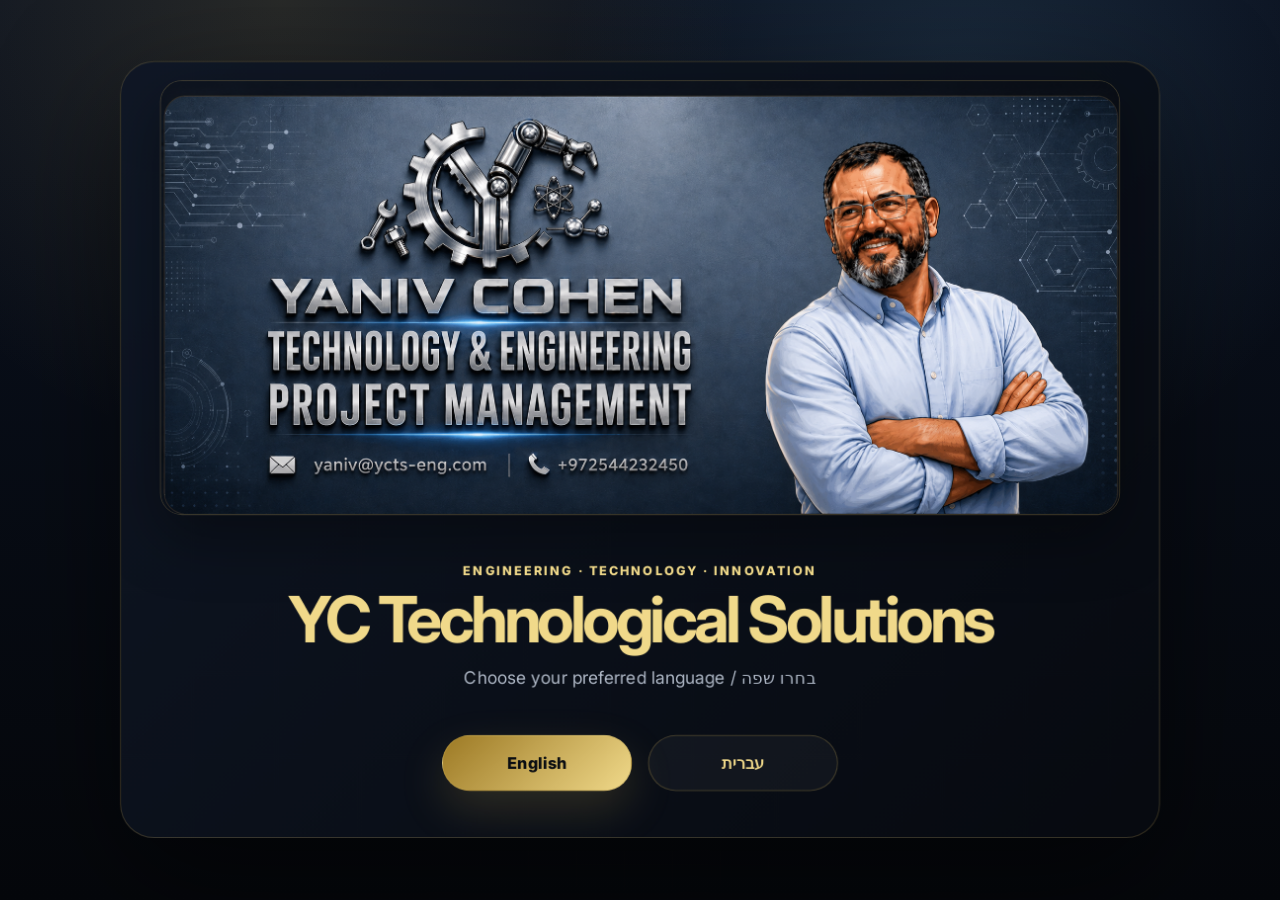
<file: index.html>
<!doctype html><html lang="en"><head><meta charset="utf-8"><meta name="viewport" content="width=device-width,initial-scale=1"><title>YC Technological Solutions</title><link rel="icon" href="favicon.png"><link rel="preconnect" href="https://fonts.googleapis.com"><link rel="preconnect" href="https://fonts.gstatic.com" crossorigin><link href="https://fonts.googleapis.com/css2?family=Inter:wght@400;600;700;800;900&family=Assistant:wght@400;600;700;800&display=swap" rel="stylesheet"><link rel="stylesheet" href="styles.css"></head><body><main class="lang-page"><section class="lang-card"><div class="lang-cover"><img src="brand-banner.png" alt="Yaniv Cohen Technology & Engineering Project Management logo"></div><div class="lang-content"><div class="kicker">Engineering · Technology · Innovation</div><h1>YC Technological Solutions</h1><p class="section-lead">Choose your preferred language / בחרו שפה</p><div class="lang-buttons"><a class="btn" href="cyts-en.html">English</a><a class="btn secondary" href="cyts-he.html">עברית</a></div></div></section></main>
<script>
(function(){
  const targets = [
    '.section', '.card', '.proof-card', '.about-box', '.mini-banner', '.contact-panel', '.section-title', '.section-lead', '.lang-card'
  ];
  const nodes = Array.from(document.querySelectorAll(targets.join(',')));
  nodes.forEach((el, index) => {
    el.classList.add('reveal');
    if (el.classList.contains('card') || el.classList.contains('proof-card')) {
      el.classList.add('reveal-delay-' + ((index % 5) + 1));
    }
  });
  if (!('IntersectionObserver' in window)) {
    nodes.forEach(el => el.classList.add('is-visible'));
    return;
  }
  const observer = new IntersectionObserver((entries) => {
    entries.forEach(entry => {
      if (entry.isIntersecting) {
        entry.target.classList.add('is-visible');
        observer.unobserve(entry.target);
      }
    });
  }, { threshold: 0.14, rootMargin: '0px 0px -70px 0px' });
  nodes.forEach(el => observer.observe(el));
})();
</script>
</body></html>
</file>
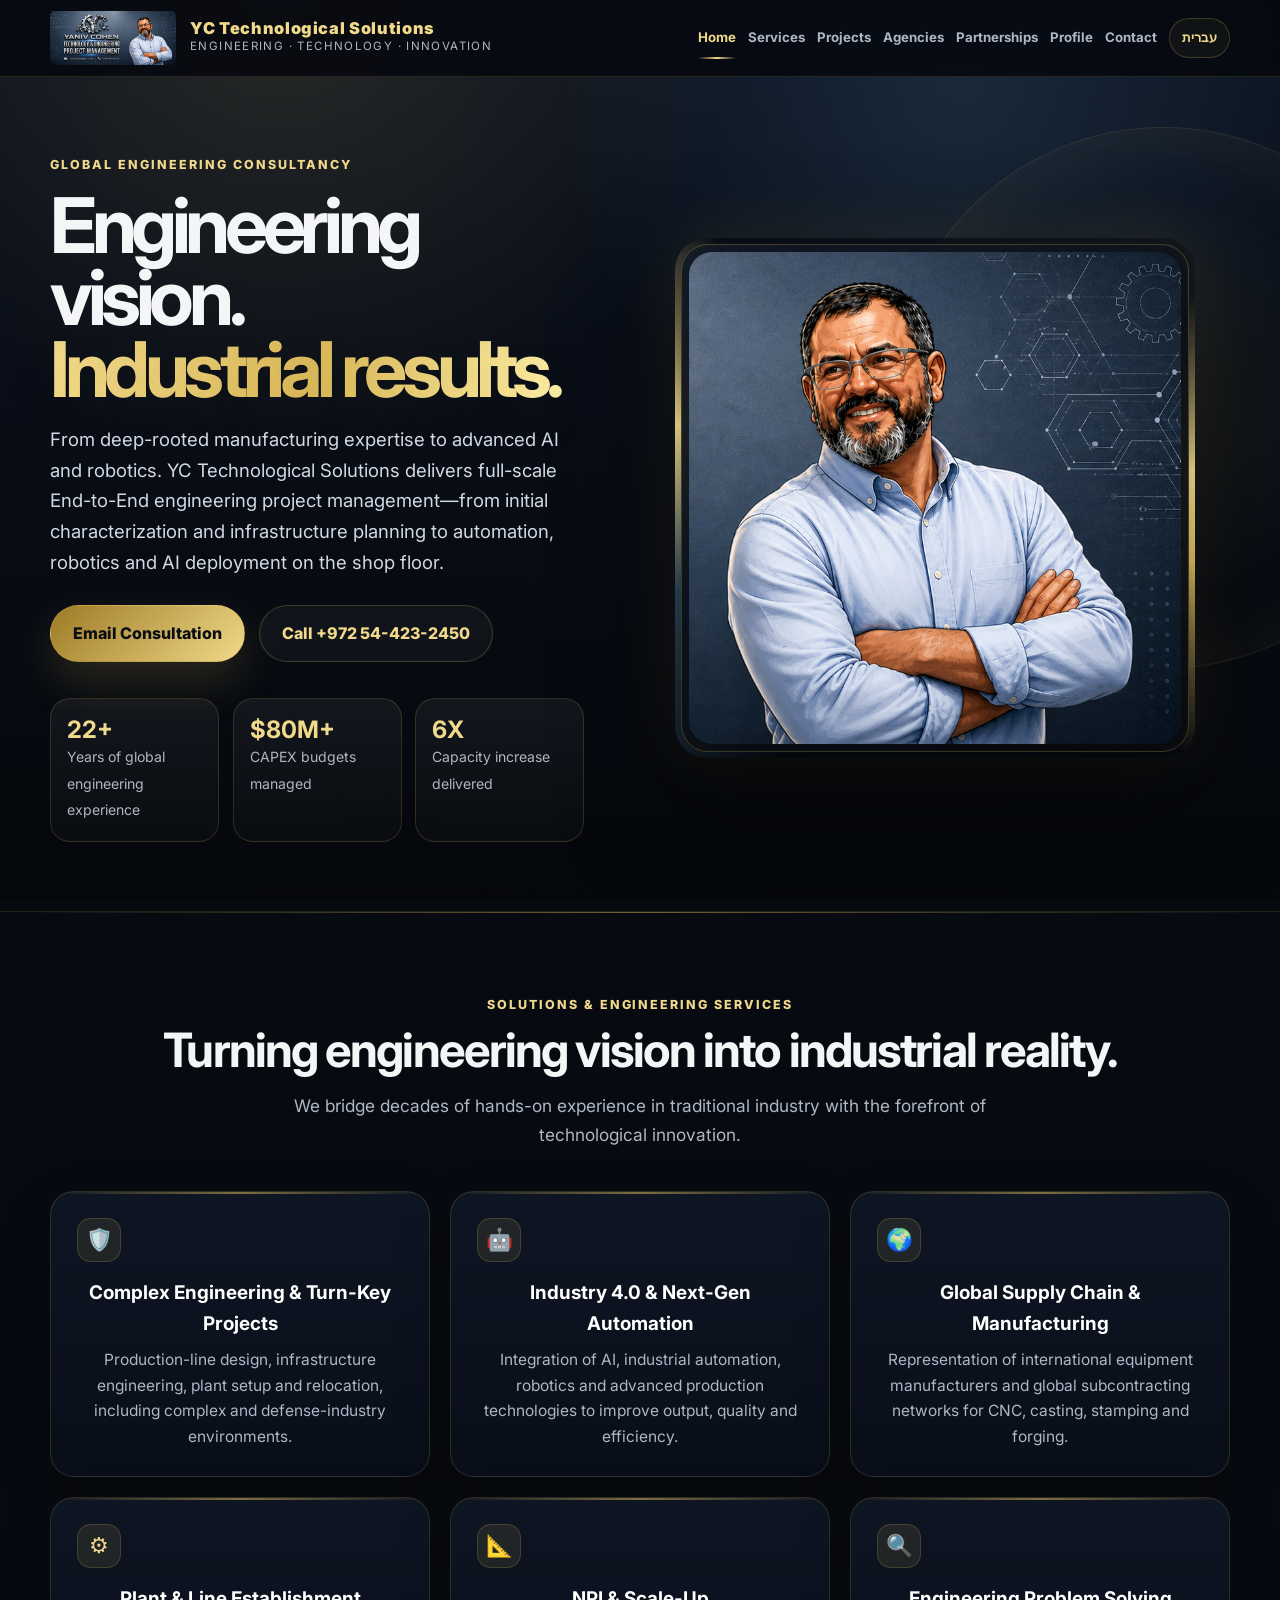
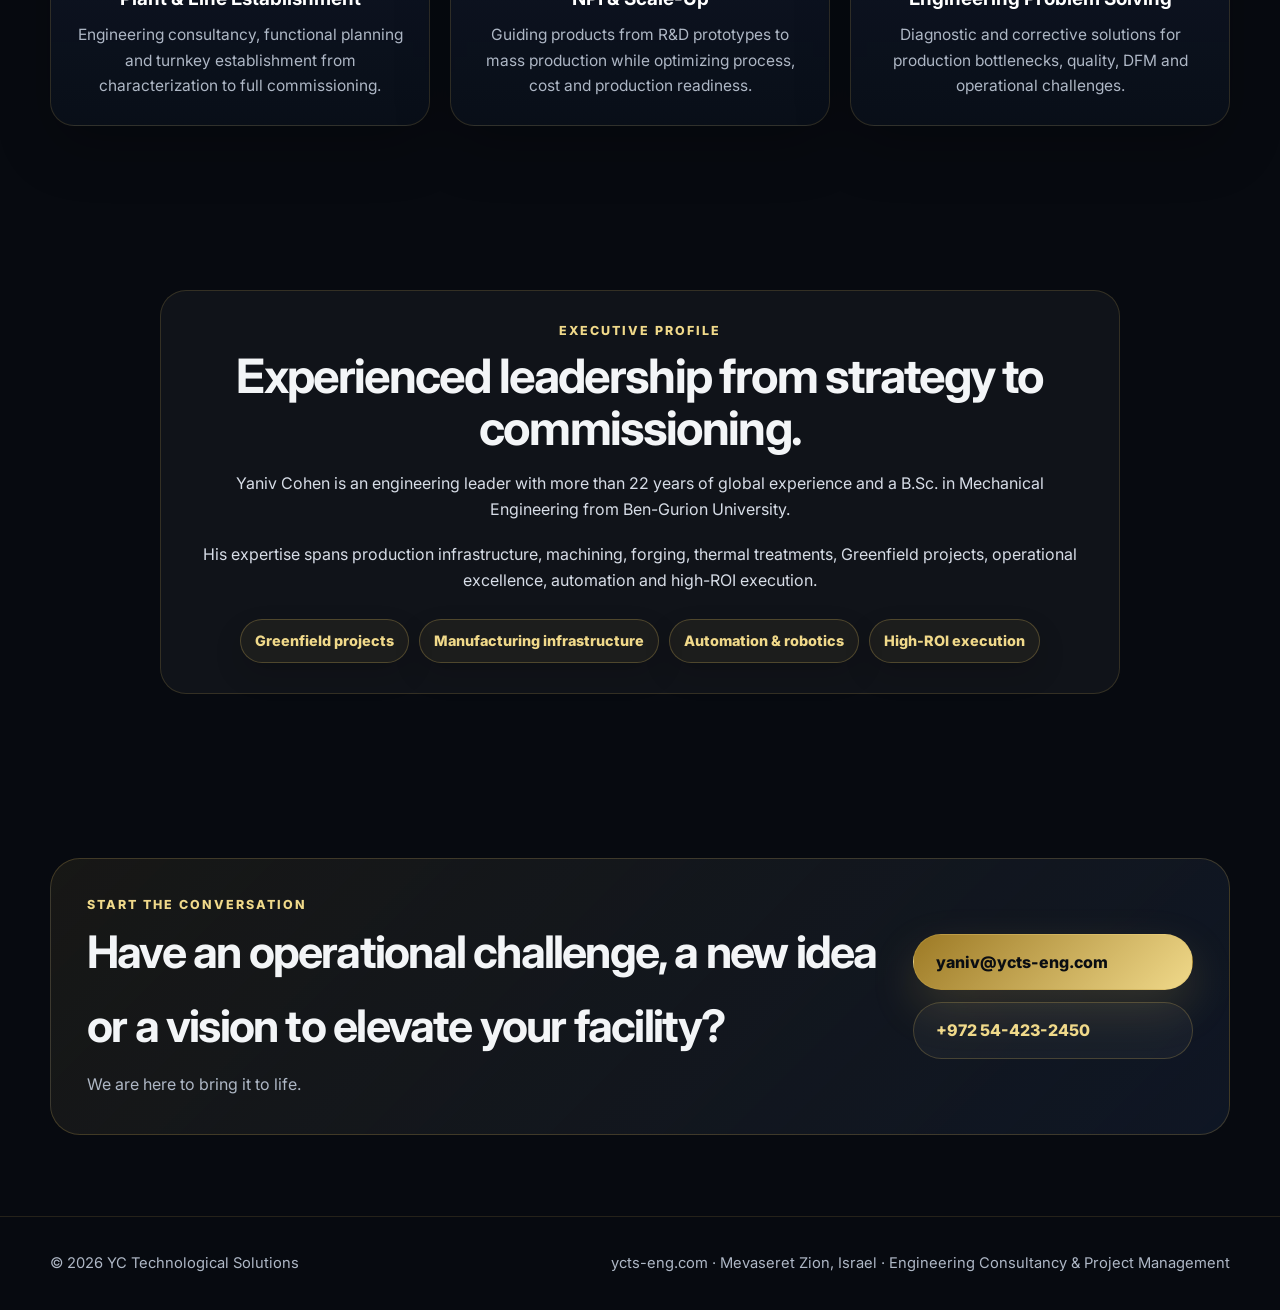
<file: cyts-en.html>
<!doctype html><html lang="en"><head><meta charset="utf-8"><meta name="viewport" content="width=device-width,initial-scale=1"><title>YC Technological Solutions | Engineering & Project Management</title><link rel="icon" href="favicon.png"><link rel="preconnect" href="https://fonts.googleapis.com"><link rel="preconnect" href="https://fonts.gstatic.com" crossorigin><link href="https://fonts.googleapis.com/css2?family=Inter:wght@400;600;700;800;900&family=Assistant:wght@400;600;700;800&display=swap" rel="stylesheet"><link rel="stylesheet" href="site-v2.css?v=20260727-2"></head><body><header class="topbar"><div class="container nav">
<a class="brand" href="index.html"><img src="logo-mark-wide.png" alt="YC Technological Solutions"><div><div class="brand-title">YC Technological Solutions</div><div class="brand-sub">Engineering · Technology · Innovation</div></div></a>
<nav class="navlinks"><a class="active"  href="cyts-en.html">Home</a><a class="" href="cyts-en.html#services">Services</a><a class="" href="projects-en.html">Projects</a><a class="" href="representations-en.html">Agencies</a><a class="" href="partnerships-en.html">Partnerships</a><a class="" href="cyts-en.html#profile">Profile</a><a class="" href="cyts-en.html#contact">Contact</a><a class="lang-pill" href="cyts-he.html">עברית</a></nav></div></header>
<main>
<section class="hero"><div class="container hero-grid"><div><div class="kicker">Global Engineering Consultancy</div><h1>Engineering vision.<span>Industrial results.</span></h1><p>From deep-rooted manufacturing expertise to advanced AI and robotics. YC Technological Solutions delivers full-scale End-to-End engineering project management—from initial characterization and infrastructure planning to automation, robotics and AI deployment on the shop floor.</p><div class="btnrow"><a class="btn" href="mailto:yaniv@ycts-eng.com">Email Consultation</a><a class="btn secondary" href="tel:+972544232450">Call +972 54-423-2450</a></div><div class="proof"><div class="proof-card"><strong>22+</strong><span>Years of global engineering experience</span></div><div class="proof-card"><strong>$80M+</strong><span>CAPEX budgets managed</span></div><div class="proof-card"><strong>6X</strong><span>Capacity increase delivered</span></div></div></div><div class="visual-card portrait-card"><img src="yaniv-portrait.png" alt="Yaniv Cohen engineering profile"></div></div></section>
<div class="techline"></div>
<section class="section center" id="services"><div class="container"><div class="kicker">Solutions & Engineering Services</div><h2 class="section-title">Turning engineering vision into industrial reality.</h2><p class="section-lead">We bridge decades of hands-on experience in traditional industry with the forefront of technological innovation.</p><div class="cards">
<article class="card"><div class="icon">🛡️</div><h3>Complex Engineering & Turn-Key Projects</h3><p>Production-line design, infrastructure engineering, plant setup and relocation, including complex and defense-industry environments.</p></article>
<article class="card"><div class="icon">🤖</div><h3>Industry 4.0 & Next-Gen Automation</h3><p>Integration of AI, industrial automation, robotics and advanced production technologies to improve output, quality and efficiency.</p></article>
<article class="card"><div class="icon">🌍</div><h3>Global Supply Chain & Manufacturing</h3><p>Representation of international equipment manufacturers and global subcontracting networks for CNC, casting, stamping and forging.</p></article>
<article class="card"><div class="icon">⚙</div><h3>Plant & Line Establishment</h3><p>Engineering consultancy, functional planning and turnkey establishment from characterization to full commissioning.</p></article>
<article class="card"><div class="icon">📐</div><h3>NPI & Scale-Up</h3><p>Guiding products from R&D prototypes to mass production while optimizing process, cost and production readiness.</p></article>
<article class="card"><div class="icon">🔍</div><h3>Engineering Problem Solving</h3><p>Diagnostic and corrective solutions for production bottlenecks, quality, DFM and operational challenges.</p></article>
</div></div></section>
<section class="section" id="profile"><div class="container about-grid profile-single"><div class="about-box"><div class="kicker">Executive Profile</div><h2 class="section-title">Experienced leadership from strategy to commissioning.</h2><p>Yaniv Cohen is an engineering leader with more than 22 years of global experience and a B.Sc. in Mechanical Engineering from Ben-Gurion University.</p><p>His expertise spans production infrastructure, machining, forging, thermal treatments, Greenfield projects, operational excellence, automation and high-ROI execution.</p><div class="profile-points"><span>Greenfield projects</span><span>Manufacturing infrastructure</span><span>Automation & robotics</span><span>High-ROI execution</span></div></div></div></section>
<section class="section" id="contact"><div class="container"><div class="contact-panel"><div><div class="kicker">Start the conversation</div><h2>Have an operational challenge, a new idea or a vision to elevate your facility?</h2><p>We are here to bring it to life.</p></div><div class="contact-actions"><a class="btn" href="mailto:yaniv@ycts-eng.com">yaniv@ycts-eng.com</a><a class="btn secondary" href="tel:+972544232450">+972 54-423-2450</a></div></div></div></section>
</main><footer class="footer"><div class="container footer-inner"><span>© 2026 YC Technological Solutions</span><span>ycts-eng.com · Mevaseret Zion, Israel · Engineering Consultancy & Project Management</span></div></footer>
<script>
(function(){
  const targets=['.section','.card','.proof-card','.about-box','.visual-card','.contact-panel','.section-title','.section-lead','.content-card'];
  const nodes=[...document.querySelectorAll(targets.join(','))];
  nodes.forEach(el=>el.classList.add('reveal'));
  const style=document.createElement('style');
  style.textContent='.reveal{opacity:0;transform:translateY(34px);transition:.75s ease}.reveal.is-visible{opacity:1;transform:none}';
  document.head.appendChild(style);
  if(!('IntersectionObserver' in window)){nodes.forEach(el=>el.classList.add('is-visible'));return}
  const obs=new IntersectionObserver(es=>es.forEach(e=>{if(e.isIntersecting){e.target.classList.add('is-visible');obs.unobserve(e.target)}}),{threshold:.12});
  nodes.forEach(el=>obs.observe(el));
})();
</script>

<script>
(function () {
  const navLinks = Array.from(document.querySelectorAll('.navlinks a:not(.lang-pill)'));

  function updateActiveMenu() {
    const hash = window.location.hash || '';
    navLinks.forEach(link => link.classList.remove('active'));

    let target;
    if (hash === '#services') {
      target = navLinks.find(link => link.getAttribute('href').endsWith('#services'));
    } else if (hash === '#profile') {
      target = navLinks.find(link => link.getAttribute('href').endsWith('#profile'));
    } else if (hash === '#contact') {
      target = navLinks.find(link => link.getAttribute('href').endsWith('#contact'));
    } else {
      target = navLinks.find(link => !link.getAttribute('href').includes('#'));
    }

    if (target) target.classList.add('active');
  }

  window.addEventListener('hashchange', updateActiveMenu);
  document.addEventListener('DOMContentLoaded', updateActiveMenu);
  updateActiveMenu();
})();
</script>

</body></html>
</file>
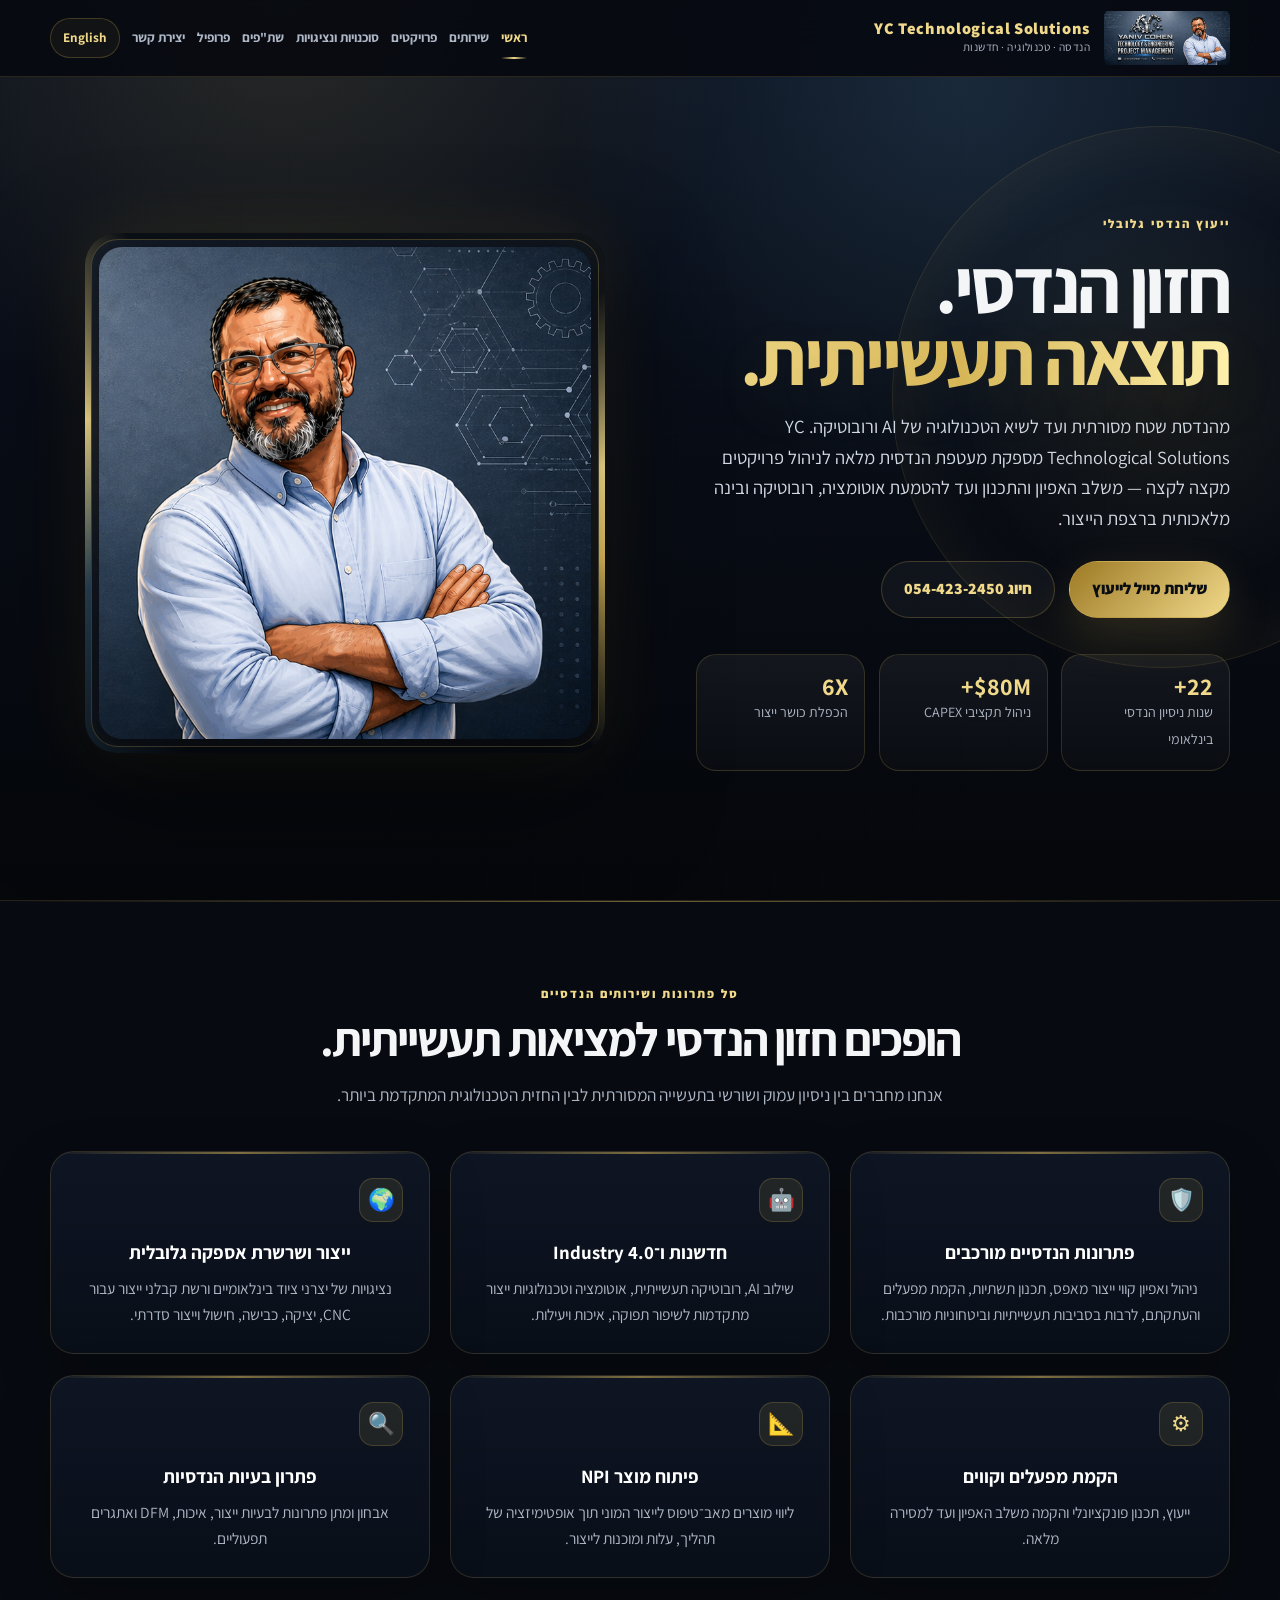
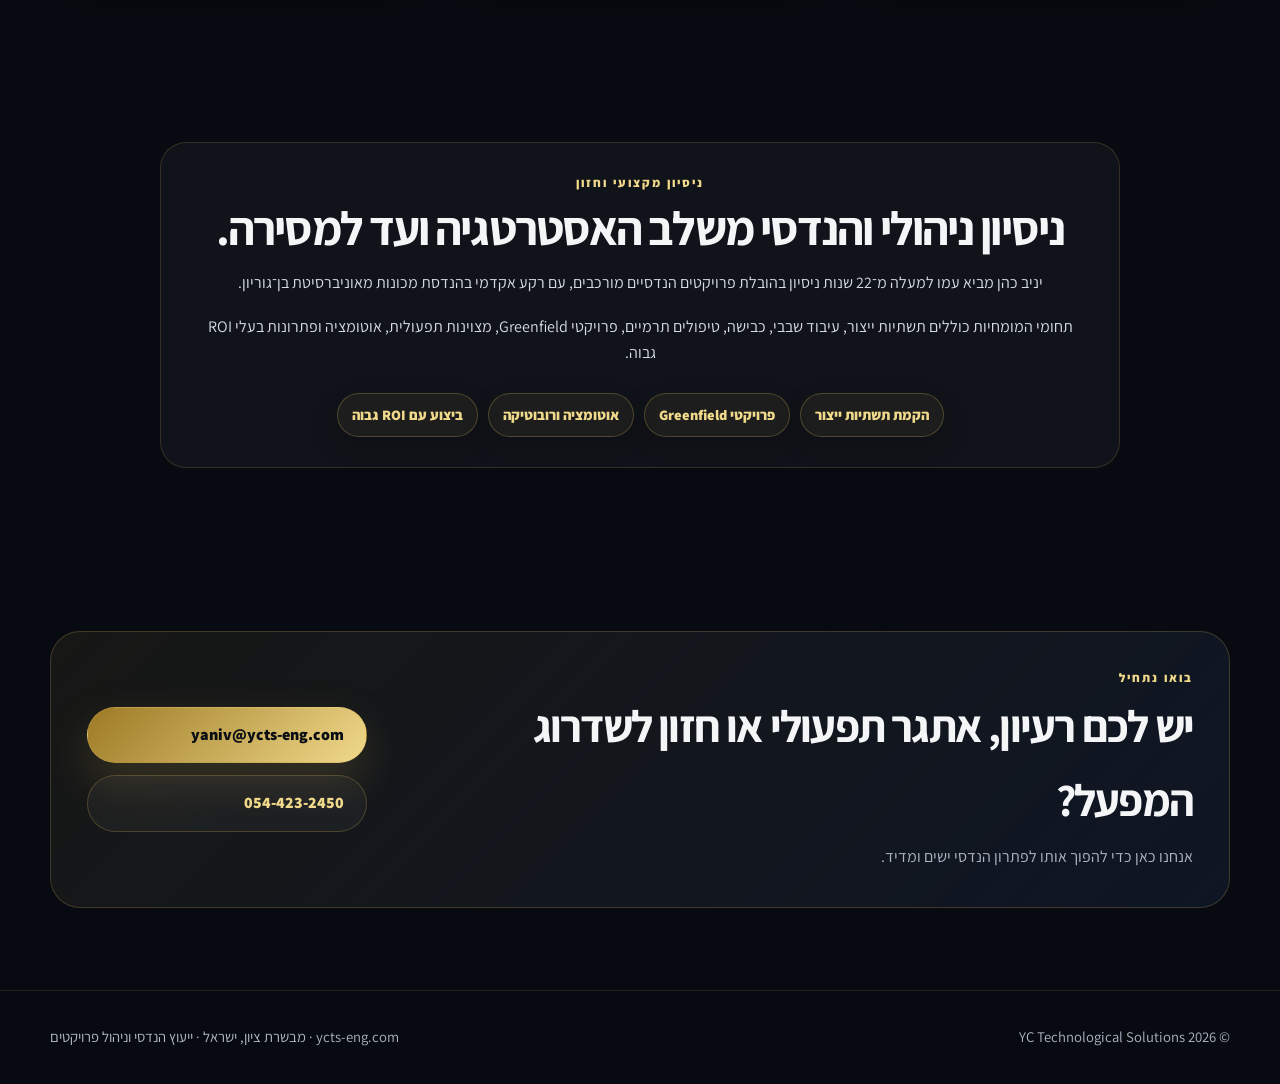
<file: cyts-he.html>
<!doctype html><html lang="he" dir='rtl'><head><meta charset="utf-8"><meta name="viewport" content="width=device-width,initial-scale=1"><title>YC Technological Solutions | ייעוץ הנדסי וניהול פרויקטים</title><link rel="icon" href="favicon.png"><link rel="preconnect" href="https://fonts.googleapis.com"><link rel="preconnect" href="https://fonts.gstatic.com" crossorigin><link href="https://fonts.googleapis.com/css2?family=Inter:wght@400;600;700;800;900&family=Assistant:wght@400;600;700;800&display=swap" rel="stylesheet"><link rel="stylesheet" href="site-v2.css?v=20260727-2"></head><body class='rtl'><header class="topbar"><div class="container nav">
<a class="brand" href="index.html"><img src="logo-mark-wide.png" alt="YC Technological Solutions"><div><div class="brand-title">YC Technological Solutions</div><div class="brand-sub">הנדסה · טכנולוגיה · חדשנות</div></div></a>
<nav class="navlinks"><a class="active"  href="cyts-he.html">ראשי</a><a class="" href="cyts-he.html#services">שירותים</a><a class="" href="projects-he.html">פרויקטים</a><a class="" href="representations-he.html">סוכנויות ונציגויות</a><a class="" href="partnerships-he.html">שת"פים</a><a class="" href="cyts-he.html#profile">פרופיל</a><a class="" href="cyts-he.html#contact">יצירת קשר</a><a class="lang-pill" href="cyts-en.html">English</a></nav></div></header>
<main>
<section class="hero"><div class="container hero-grid"><div><div class="kicker">ייעוץ הנדסי גלובלי</div><h1>חזון הנדסי.<span>תוצאה תעשייתית.</span></h1><p>מהנדסת שטח מסורתית ועד לשיא הטכנולוגיה של AI ורובוטיקה. YC Technological Solutions מספקת מעטפת הנדסית מלאה לניהול פרויקטים מקצה לקצה — משלב האפיון והתכנון ועד להטמעת אוטומציה, רובוטיקה ובינה מלאכותית ברצפת הייצור.</p><div class="btnrow"><a class="btn" href="mailto:yaniv@ycts-eng.com">שליחת מייל לייעוץ</a><a class="btn secondary" href="tel:+972544232450">חיוג 054-423-2450</a></div><div class="proof"><div class="proof-card"><strong>22+</strong><span>שנות ניסיון הנדסי בינלאומי</span></div><div class="proof-card"><strong>$80M+</strong><span>ניהול תקציבי CAPEX</span></div><div class="proof-card"><strong>6X</strong><span>הכפלת כושר ייצור</span></div></div></div><div class="visual-card portrait-card"><img src="yaniv-portrait.png" alt="יניב כהן - ייעוץ הנדסי"></div></div></section>
<div class="techline"></div>
<section class="section center" id="services"><div class="container"><div class="kicker">סל פתרונות ושירותים הנדסיים</div><h2 class="section-title">הופכים חזון הנדסי למציאות תעשייתית.</h2><p class="section-lead">אנחנו מחברים בין ניסיון עמוק ושורשי בתעשייה המסורתית לבין החזית הטכנולוגית המתקדמת ביותר.</p><div class="cards">
<article class="card"><div class="icon">🛡️</div><h3>פתרונות הנדסיים מורכבים</h3><p>ניהול ואפיון קווי ייצור מאפס, תכנון תשתיות, הקמת מפעלים והעתקתם, לרבות בסביבות תעשייתיות וביטחוניות מורכבות.</p></article>
<article class="card"><div class="icon">🤖</div><h3>חדשנות ו־Industry 4.0</h3><p>שילוב AI, רובוטיקה תעשייתית, אוטומציה וטכנולוגיות ייצור מתקדמות לשיפור תפוקה, איכות ויעילות.</p></article>
<article class="card"><div class="icon">🌍</div><h3>ייצור ושרשרת אספקה גלובלית</h3><p>נציגויות של יצרני ציוד בינלאומיים ורשת קבלני ייצור עבור CNC, יציקה, כבישה, חישול וייצור סדרתי.</p></article>
<article class="card"><div class="icon">⚙</div><h3>הקמת מפעלים וקווים</h3><p>ייעוץ, תכנון פונקציונלי והקמה משלב האפיון ועד למסירה מלאה.</p></article>
<article class="card"><div class="icon">📐</div><h3>פיתוח מוצר NPI</h3><p>ליווי מוצרים מאב־טיפוס לייצור המוני תוך אופטימיזציה של תהליך, עלות ומוכנות לייצור.</p></article>
<article class="card"><div class="icon">🔍</div><h3>פתרון בעיות הנדסיות</h3><p>אבחון ומתן פתרונות לבעיות ייצור, איכות, DFM ואתגרים תפעוליים.</p></article>
</div></div></section>
<section class="section" id="profile"><div class="container about-grid profile-single"><div class="about-box"><div class="kicker">ניסיון מקצועי וחזון</div><h2 class="section-title">ניסיון ניהולי והנדסי משלב האסטרטגיה ועד למסירה.</h2><p>יניב כהן מביא עמו למעלה מ־22 שנות ניסיון בהובלת פרויקטים הנדסיים מורכבים, עם רקע אקדמי בהנדסת מכונות מאוניברסיטת בן־גוריון.</p><p>תחומי המומחיות כוללים תשתיות ייצור, עיבוד שבבי, כבישה, טיפולים תרמיים, פרויקטי Greenfield, מצוינות תפעולית, אוטומציה ופתרונות בעלי ROI גבוה.</p><div class="profile-points"><span>הקמת תשתיות ייצור</span><span>פרויקטי Greenfield</span><span>אוטומציה ורובוטיקה</span><span>ביצוע עם ROI גבוה</span></div></div></div></section>
<section class="section" id="contact"><div class="container"><div class="contact-panel"><div><div class="kicker">בואו נתחיל</div><h2>יש לכם רעיון, אתגר תפעולי או חזון לשדרוג המפעל?</h2><p>אנחנו כאן כדי להפוך אותו לפתרון הנדסי ישים ומדיד.</p></div><div class="contact-actions"><a class="btn" href="mailto:yaniv@ycts-eng.com">yaniv@ycts-eng.com</a><a class="btn secondary" href="tel:+972544232450">054-423-2450</a></div></div></div></section>
</main><footer class="footer"><div class="container footer-inner"><span>© 2026 YC Technological Solutions</span><span>ycts-eng.com · מבשרת ציון, ישראל · ייעוץ הנדסי וניהול פרויקטים</span></div></footer>
<script>
(function(){
  const targets=['.section','.card','.proof-card','.about-box','.visual-card','.contact-panel','.section-title','.section-lead','.content-card'];
  const nodes=[...document.querySelectorAll(targets.join(','))];
  nodes.forEach(el=>el.classList.add('reveal'));
  const style=document.createElement('style');
  style.textContent='.reveal{opacity:0;transform:translateY(34px);transition:.75s ease}.reveal.is-visible{opacity:1;transform:none}';
  document.head.appendChild(style);
  if(!('IntersectionObserver' in window)){nodes.forEach(el=>el.classList.add('is-visible'));return}
  const obs=new IntersectionObserver(es=>es.forEach(e=>{if(e.isIntersecting){e.target.classList.add('is-visible');obs.unobserve(e.target)}}),{threshold:.12});
  nodes.forEach(el=>obs.observe(el));
})();
</script>

<script>
(function () {
  const navLinks = Array.from(document.querySelectorAll('.navlinks a:not(.lang-pill)'));

  function updateActiveMenu() {
    const hash = window.location.hash || '';
    navLinks.forEach(link => link.classList.remove('active'));

    let target;
    if (hash === '#services') {
      target = navLinks.find(link => link.getAttribute('href').endsWith('#services'));
    } else if (hash === '#profile') {
      target = navLinks.find(link => link.getAttribute('href').endsWith('#profile'));
    } else if (hash === '#contact') {
      target = navLinks.find(link => link.getAttribute('href').endsWith('#contact'));
    } else {
      target = navLinks.find(link => !link.getAttribute('href').includes('#'));
    }

    if (target) target.classList.add('active');
  }

  window.addEventListener('hashchange', updateActiveMenu);
  document.addEventListener('DOMContentLoaded', updateActiveMenu);
  updateActiveMenu();
})();
</script>

</body></html>
</file>
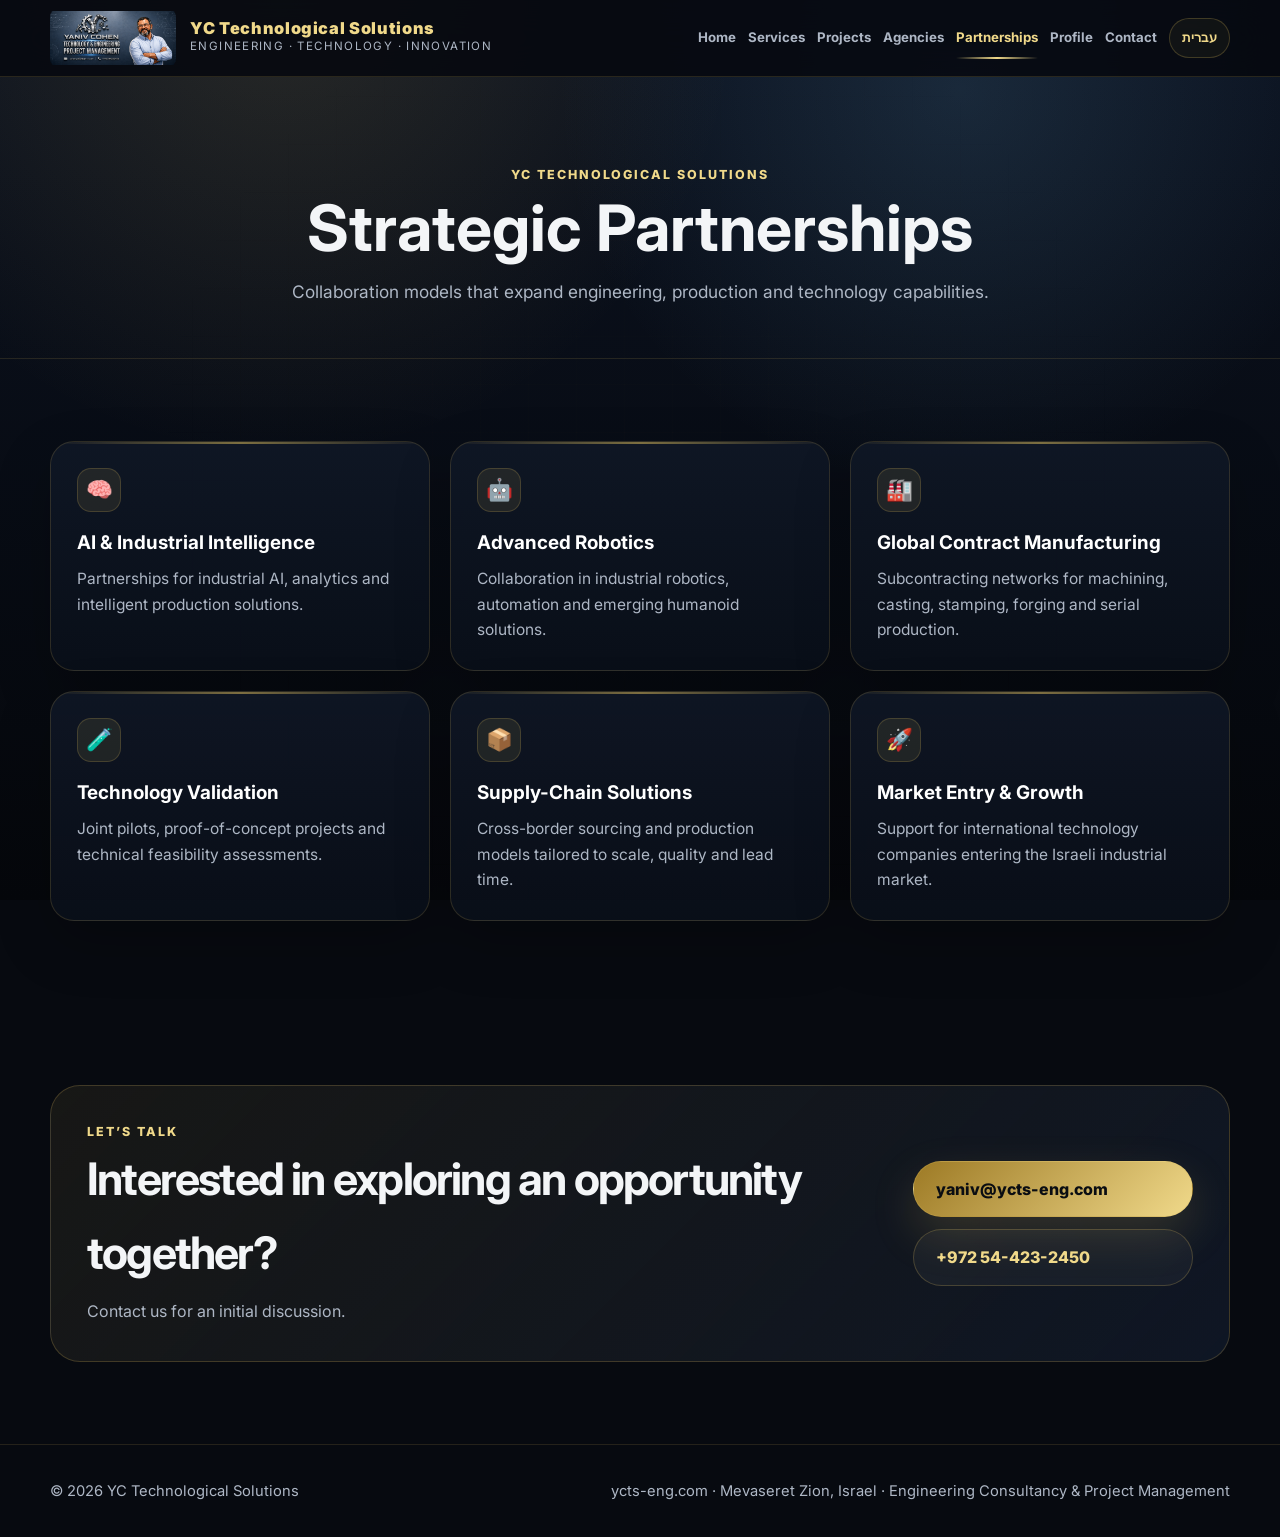
<file: partnerships-en.html>
<!doctype html><html lang="en"><head><meta charset="utf-8"><meta name="viewport" content="width=device-width,initial-scale=1"><title>Strategic Partnerships | YC Technological Solutions</title><link rel="icon" href="favicon.png"><link rel="preconnect" href="https://fonts.googleapis.com"><link rel="preconnect" href="https://fonts.gstatic.com" crossorigin><link href="https://fonts.googleapis.com/css2?family=Inter:wght@400;600;700;800;900&family=Assistant:wght@400;600;700;800&display=swap" rel="stylesheet"><link rel="stylesheet" href="site-v2.css?v=20260727-2"></head><body><header class="topbar"><div class="container nav">
<a class="brand" href="index.html"><img src="logo-mark-wide.png" alt="YC Technological Solutions"><div><div class="brand-title">YC Technological Solutions</div><div class="brand-sub">Engineering · Technology · Innovation</div></div></a>
<nav class="navlinks"><a class="" href="cyts-en.html">Home</a><a class="" href="cyts-en.html#services">Services</a><a class="" href="projects-en.html">Projects</a><a class="" href="representations-en.html">Agencies</a><a class="active"  href="partnerships-en.html">Partnerships</a><a class="" href="cyts-en.html#profile">Profile</a><a class="" href="cyts-en.html#contact">Contact</a><a class="lang-pill" href="cyts-he.html">עברית</a></nav></div></header><main><section class="page-hero"><div class="container"><div class="kicker">YC Technological Solutions</div><h1>Strategic Partnerships</h1><p>Collaboration models that expand engineering, production and technology capabilities.</p></div></section><section class="section"><div class="container"><div class="subpage-cards"><article class="card"><div class="icon">🧠</div><h3>AI & Industrial Intelligence</h3><p>Partnerships for industrial AI, analytics and intelligent production solutions.</p></article><article class="card"><div class="icon">🤖</div><h3>Advanced Robotics</h3><p>Collaboration in industrial robotics, automation and emerging humanoid solutions.</p></article><article class="card"><div class="icon">🏭</div><h3>Global Contract Manufacturing</h3><p>Subcontracting networks for machining, casting, stamping, forging and serial production.</p></article><article class="card"><div class="icon">🧪</div><h3>Technology Validation</h3><p>Joint pilots, proof-of-concept projects and technical feasibility assessments.</p></article><article class="card"><div class="icon">📦</div><h3>Supply-Chain Solutions</h3><p>Cross-border sourcing and production models tailored to scale, quality and lead time.</p></article><article class="card"><div class="icon">🚀</div><h3>Market Entry & Growth</h3><p>Support for international technology companies entering the Israeli industrial market.</p></article></div></div></section><section class="section"><div class="container"><div class="contact-panel"><div><div class="kicker">Let’s talk</div><h2>Interested in exploring an opportunity together?</h2><p>Contact us for an initial discussion.</p></div><div class="contact-actions"><a class="btn" href="mailto:yaniv@ycts-eng.com">yaniv@ycts-eng.com</a><a class="btn secondary" href="tel:+972544232450">+972 54-423-2450</a></div></div></div></section></main><footer class="footer"><div class="container footer-inner"><span>© 2026 YC Technological Solutions</span><span>ycts-eng.com · Mevaseret Zion, Israel · Engineering Consultancy & Project Management</span></div></footer>
<script>
(function(){
  const targets=['.section','.card','.proof-card','.about-box','.visual-card','.contact-panel','.section-title','.section-lead','.content-card'];
  const nodes=[...document.querySelectorAll(targets.join(','))];
  nodes.forEach(el=>el.classList.add('reveal'));
  const style=document.createElement('style');
  style.textContent='.reveal{opacity:0;transform:translateY(34px);transition:.75s ease}.reveal.is-visible{opacity:1;transform:none}';
  document.head.appendChild(style);
  if(!('IntersectionObserver' in window)){nodes.forEach(el=>el.classList.add('is-visible'));return}
  const obs=new IntersectionObserver(es=>es.forEach(e=>{if(e.isIntersecting){e.target.classList.add('is-visible');obs.unobserve(e.target)}}),{threshold:.12});
  nodes.forEach(el=>obs.observe(el));
})();
</script>
</body></html>
</file>
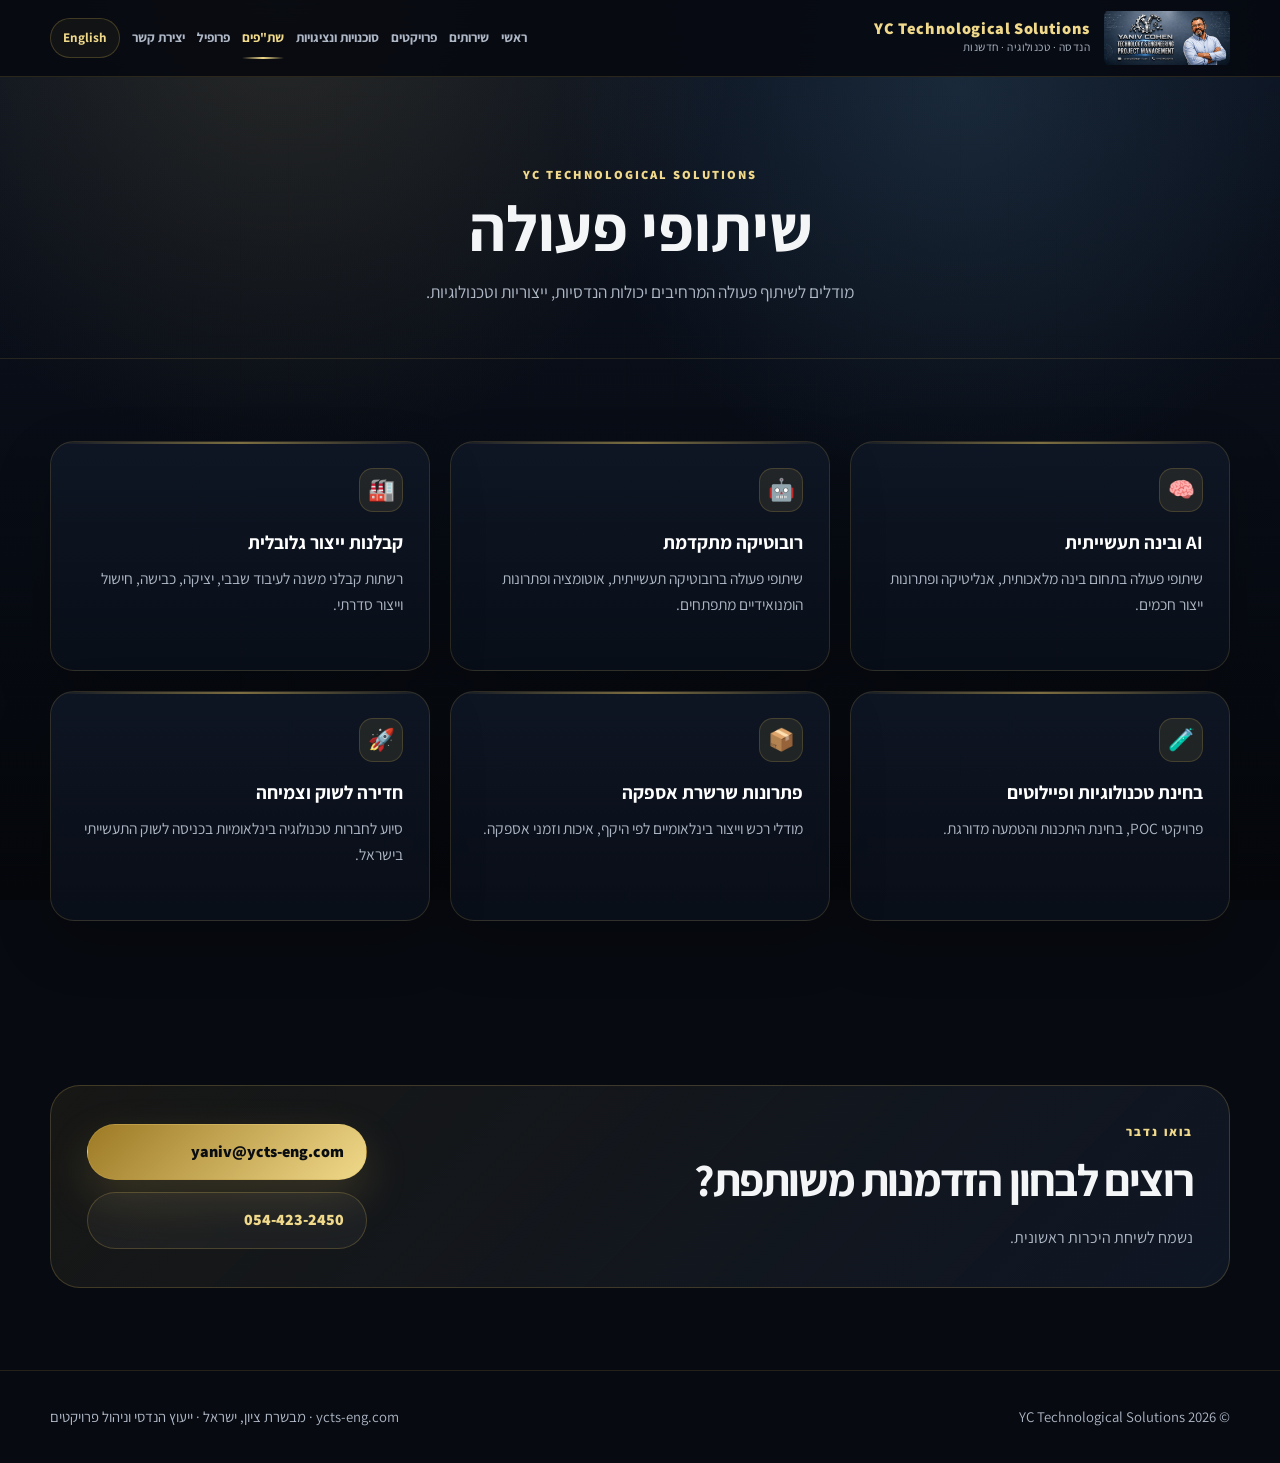
<file: partnerships-he.html>
<!doctype html><html lang="he" dir='rtl'><head><meta charset="utf-8"><meta name="viewport" content="width=device-width,initial-scale=1"><title>שיתופי פעולה | YC Technological Solutions</title><link rel="icon" href="favicon.png"><link rel="preconnect" href="https://fonts.googleapis.com"><link rel="preconnect" href="https://fonts.gstatic.com" crossorigin><link href="https://fonts.googleapis.com/css2?family=Inter:wght@400;600;700;800;900&family=Assistant:wght@400;600;700;800&display=swap" rel="stylesheet"><link rel="stylesheet" href="site-v2.css?v=20260727-2"></head><body class='rtl'><header class="topbar"><div class="container nav">
<a class="brand" href="index.html"><img src="logo-mark-wide.png" alt="YC Technological Solutions"><div><div class="brand-title">YC Technological Solutions</div><div class="brand-sub">הנדסה · טכנולוגיה · חדשנות</div></div></a>
<nav class="navlinks"><a class="" href="cyts-he.html">ראשי</a><a class="" href="cyts-he.html#services">שירותים</a><a class="" href="projects-he.html">פרויקטים</a><a class="" href="representations-he.html">סוכנויות ונציגויות</a><a class="active"  href="partnerships-he.html">שת"פים</a><a class="" href="cyts-he.html#profile">פרופיל</a><a class="" href="cyts-he.html#contact">יצירת קשר</a><a class="lang-pill" href="cyts-en.html">English</a></nav></div></header><main><section class="page-hero"><div class="container"><div class="kicker">YC Technological Solutions</div><h1>שיתופי פעולה</h1><p>מודלים לשיתוף פעולה המרחיבים יכולות הנדסיות, ייצוריות וטכנולוגיות.</p></div></section><section class="section"><div class="container"><div class="subpage-cards"><article class="card"><div class="icon">🧠</div><h3>AI ובינה תעשייתית</h3><p>שיתופי פעולה בתחום בינה מלאכותית, אנליטיקה ופתרונות ייצור חכמים.</p></article><article class="card"><div class="icon">🤖</div><h3>רובוטיקה מתקדמת</h3><p>שיתופי פעולה ברובוטיקה תעשייתית, אוטומציה ופתרונות הומנואידיים מתפתחים.</p></article><article class="card"><div class="icon">🏭</div><h3>קבלנות ייצור גלובלית</h3><p>רשתות קבלני משנה לעיבוד שבבי, יציקה, כבישה, חישול וייצור סדרתי.</p></article><article class="card"><div class="icon">🧪</div><h3>בחינת טכנולוגיות ופיילוטים</h3><p>פרויקטי POC, בחינת היתכנות והטמעה מדורגת.</p></article><article class="card"><div class="icon">📦</div><h3>פתרונות שרשרת אספקה</h3><p>מודלי רכש וייצור בינלאומיים לפי היקף, איכות וזמני אספקה.</p></article><article class="card"><div class="icon">🚀</div><h3>חדירה לשוק וצמיחה</h3><p>סיוע לחברות טכנולוגיה בינלאומיות בכניסה לשוק התעשייתי בישראל.</p></article></div></div></section><section class="section"><div class="container"><div class="contact-panel"><div><div class="kicker">בואו נדבר</div><h2>רוצים לבחון הזדמנות משותפת?</h2><p>נשמח לשיחת היכרות ראשונית.</p></div><div class="contact-actions"><a class="btn" href="mailto:yaniv@ycts-eng.com">yaniv@ycts-eng.com</a><a class="btn secondary" href="tel:+972544232450">054-423-2450</a></div></div></div></section></main><footer class="footer"><div class="container footer-inner"><span>© 2026 YC Technological Solutions</span><span>ycts-eng.com · מבשרת ציון, ישראל · ייעוץ הנדסי וניהול פרויקטים</span></div></footer>
<script>
(function(){
  const targets=['.section','.card','.proof-card','.about-box','.visual-card','.contact-panel','.section-title','.section-lead','.content-card'];
  const nodes=[...document.querySelectorAll(targets.join(','))];
  nodes.forEach(el=>el.classList.add('reveal'));
  const style=document.createElement('style');
  style.textContent='.reveal{opacity:0;transform:translateY(34px);transition:.75s ease}.reveal.is-visible{opacity:1;transform:none}';
  document.head.appendChild(style);
  if(!('IntersectionObserver' in window)){nodes.forEach(el=>el.classList.add('is-visible'));return}
  const obs=new IntersectionObserver(es=>es.forEach(e=>{if(e.isIntersecting){e.target.classList.add('is-visible');obs.unobserve(e.target)}}),{threshold:.12});
  nodes.forEach(el=>obs.observe(el));
})();
</script>
</body></html>
</file>
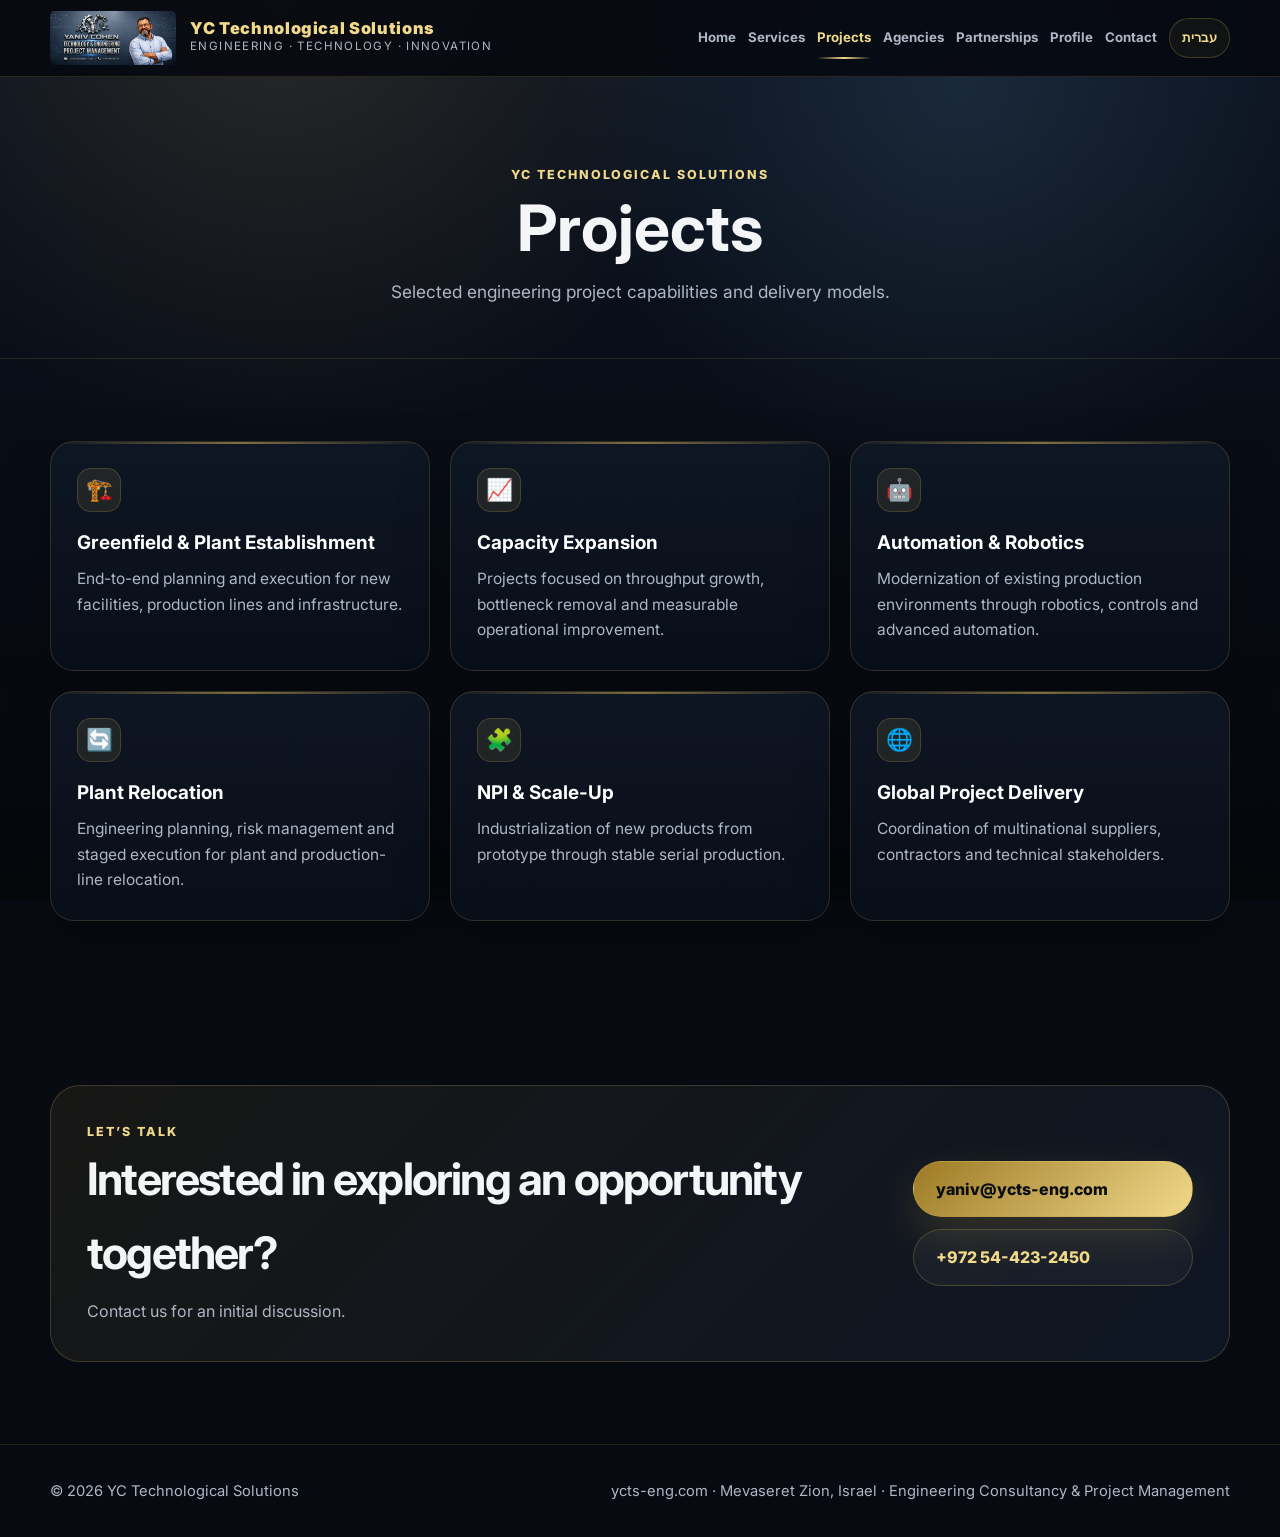
<file: projects-en.html>
<!doctype html><html lang="en"><head><meta charset="utf-8"><meta name="viewport" content="width=device-width,initial-scale=1"><title>Projects | YC Technological Solutions</title><link rel="icon" href="favicon.png"><link rel="preconnect" href="https://fonts.googleapis.com"><link rel="preconnect" href="https://fonts.gstatic.com" crossorigin><link href="https://fonts.googleapis.com/css2?family=Inter:wght@400;600;700;800;900&family=Assistant:wght@400;600;700;800&display=swap" rel="stylesheet"><link rel="stylesheet" href="site-v2.css?v=20260727-2"></head><body><header class="topbar"><div class="container nav">
<a class="brand" href="index.html"><img src="logo-mark-wide.png" alt="YC Technological Solutions"><div><div class="brand-title">YC Technological Solutions</div><div class="brand-sub">Engineering · Technology · Innovation</div></div></a>
<nav class="navlinks"><a class="" href="cyts-en.html">Home</a><a class="" href="cyts-en.html#services">Services</a><a class="active"  href="projects-en.html">Projects</a><a class="" href="representations-en.html">Agencies</a><a class="" href="partnerships-en.html">Partnerships</a><a class="" href="cyts-en.html#profile">Profile</a><a class="" href="cyts-en.html#contact">Contact</a><a class="lang-pill" href="cyts-he.html">עברית</a></nav></div></header><main><section class="page-hero"><div class="container"><div class="kicker">YC Technological Solutions</div><h1>Projects</h1><p>Selected engineering project capabilities and delivery models.</p></div></section><section class="section"><div class="container"><div class="subpage-cards"><article class="card"><div class="icon">🏗️</div><h3>Greenfield & Plant Establishment</h3><p>End-to-end planning and execution for new facilities, production lines and infrastructure.</p></article><article class="card"><div class="icon">📈</div><h3>Capacity Expansion</h3><p>Projects focused on throughput growth, bottleneck removal and measurable operational improvement.</p></article><article class="card"><div class="icon">🤖</div><h3>Automation & Robotics</h3><p>Modernization of existing production environments through robotics, controls and advanced automation.</p></article><article class="card"><div class="icon">🔄</div><h3>Plant Relocation</h3><p>Engineering planning, risk management and staged execution for plant and production-line relocation.</p></article><article class="card"><div class="icon">🧩</div><h3>NPI & Scale-Up</h3><p>Industrialization of new products from prototype through stable serial production.</p></article><article class="card"><div class="icon">🌐</div><h3>Global Project Delivery</h3><p>Coordination of multinational suppliers, contractors and technical stakeholders.</p></article></div></div></section><section class="section"><div class="container"><div class="contact-panel"><div><div class="kicker">Let’s talk</div><h2>Interested in exploring an opportunity together?</h2><p>Contact us for an initial discussion.</p></div><div class="contact-actions"><a class="btn" href="mailto:yaniv@ycts-eng.com">yaniv@ycts-eng.com</a><a class="btn secondary" href="tel:+972544232450">+972 54-423-2450</a></div></div></div></section></main><footer class="footer"><div class="container footer-inner"><span>© 2026 YC Technological Solutions</span><span>ycts-eng.com · Mevaseret Zion, Israel · Engineering Consultancy & Project Management</span></div></footer>
<script>
(function(){
  const targets=['.section','.card','.proof-card','.about-box','.visual-card','.contact-panel','.section-title','.section-lead','.content-card'];
  const nodes=[...document.querySelectorAll(targets.join(','))];
  nodes.forEach(el=>el.classList.add('reveal'));
  const style=document.createElement('style');
  style.textContent='.reveal{opacity:0;transform:translateY(34px);transition:.75s ease}.reveal.is-visible{opacity:1;transform:none}';
  document.head.appendChild(style);
  if(!('IntersectionObserver' in window)){nodes.forEach(el=>el.classList.add('is-visible'));return}
  const obs=new IntersectionObserver(es=>es.forEach(e=>{if(e.isIntersecting){e.target.classList.add('is-visible');obs.unobserve(e.target)}}),{threshold:.12});
  nodes.forEach(el=>obs.observe(el));
})();
</script>
</body></html>
</file>
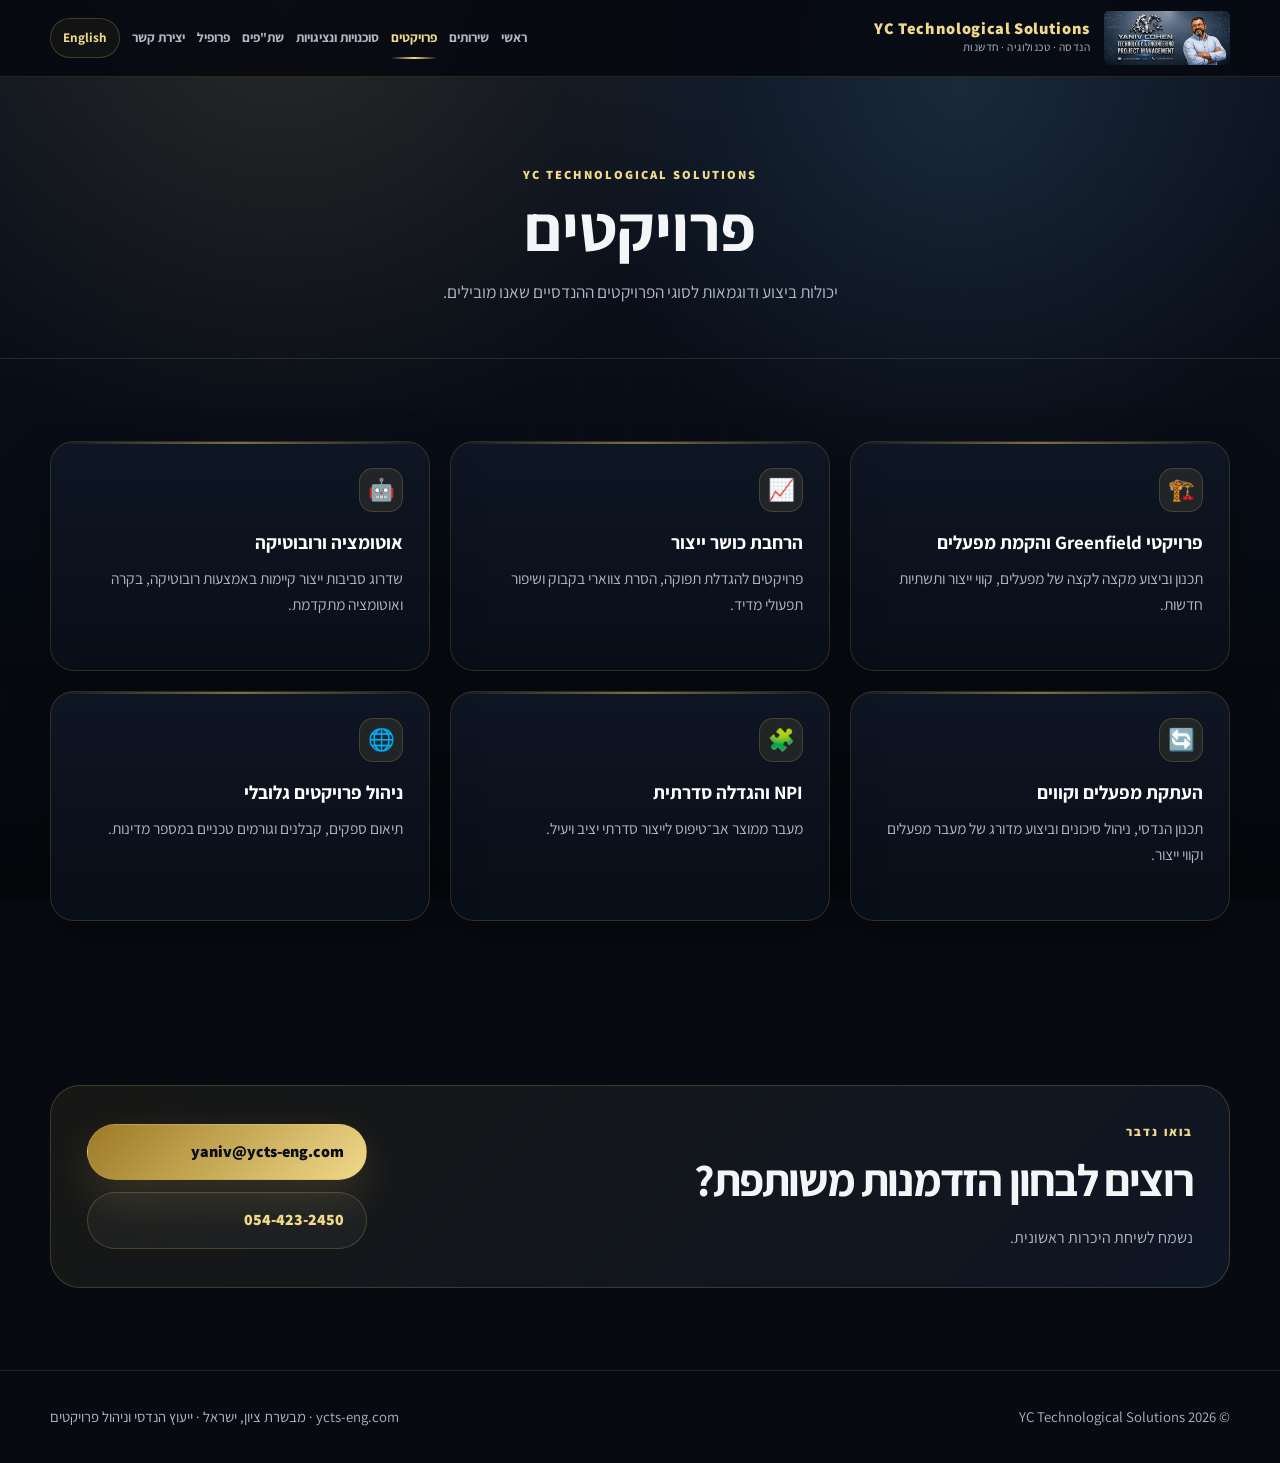
<file: projects-he.html>
<!doctype html><html lang="he" dir='rtl'><head><meta charset="utf-8"><meta name="viewport" content="width=device-width,initial-scale=1"><title>פרויקטים | YC Technological Solutions</title><link rel="icon" href="favicon.png"><link rel="preconnect" href="https://fonts.googleapis.com"><link rel="preconnect" href="https://fonts.gstatic.com" crossorigin><link href="https://fonts.googleapis.com/css2?family=Inter:wght@400;600;700;800;900&family=Assistant:wght@400;600;700;800&display=swap" rel="stylesheet"><link rel="stylesheet" href="site-v2.css?v=20260727-2"></head><body class='rtl'><header class="topbar"><div class="container nav">
<a class="brand" href="index.html"><img src="logo-mark-wide.png" alt="YC Technological Solutions"><div><div class="brand-title">YC Technological Solutions</div><div class="brand-sub">הנדסה · טכנולוגיה · חדשנות</div></div></a>
<nav class="navlinks"><a class="" href="cyts-he.html">ראשי</a><a class="" href="cyts-he.html#services">שירותים</a><a class="active"  href="projects-he.html">פרויקטים</a><a class="" href="representations-he.html">סוכנויות ונציגויות</a><a class="" href="partnerships-he.html">שת"פים</a><a class="" href="cyts-he.html#profile">פרופיל</a><a class="" href="cyts-he.html#contact">יצירת קשר</a><a class="lang-pill" href="cyts-en.html">English</a></nav></div></header><main><section class="page-hero"><div class="container"><div class="kicker">YC Technological Solutions</div><h1>פרויקטים</h1><p>יכולות ביצוע ודוגמאות לסוגי הפרויקטים ההנדסיים שאנו מובילים.</p></div></section><section class="section"><div class="container"><div class="subpage-cards"><article class="card"><div class="icon">🏗️</div><h3>פרויקטי Greenfield והקמת מפעלים</h3><p>תכנון וביצוע מקצה לקצה של מפעלים, קווי ייצור ותשתיות חדשות.</p></article><article class="card"><div class="icon">📈</div><h3>הרחבת כושר ייצור</h3><p>פרויקטים להגדלת תפוקה, הסרת צווארי בקבוק ושיפור תפעולי מדיד.</p></article><article class="card"><div class="icon">🤖</div><h3>אוטומציה ורובוטיקה</h3><p>שדרוג סביבות ייצור קיימות באמצעות רובוטיקה, בקרה ואוטומציה מתקדמת.</p></article><article class="card"><div class="icon">🔄</div><h3>העתקת מפעלים וקווים</h3><p>תכנון הנדסי, ניהול סיכונים וביצוע מדורג של מעבר מפעלים וקווי ייצור.</p></article><article class="card"><div class="icon">🧩</div><h3>NPI והגדלה סדרתית</h3><p>מעבר ממוצר אב־טיפוס לייצור סדרתי יציב ויעיל.</p></article><article class="card"><div class="icon">🌐</div><h3>ניהול פרויקטים גלובלי</h3><p>תיאום ספקים, קבלנים וגורמים טכניים במספר מדינות.</p></article></div></div></section><section class="section"><div class="container"><div class="contact-panel"><div><div class="kicker">בואו נדבר</div><h2>רוצים לבחון הזדמנות משותפת?</h2><p>נשמח לשיחת היכרות ראשונית.</p></div><div class="contact-actions"><a class="btn" href="mailto:yaniv@ycts-eng.com">yaniv@ycts-eng.com</a><a class="btn secondary" href="tel:+972544232450">054-423-2450</a></div></div></div></section></main><footer class="footer"><div class="container footer-inner"><span>© 2026 YC Technological Solutions</span><span>ycts-eng.com · מבשרת ציון, ישראל · ייעוץ הנדסי וניהול פרויקטים</span></div></footer>
<script>
(function(){
  const targets=['.section','.card','.proof-card','.about-box','.visual-card','.contact-panel','.section-title','.section-lead','.content-card'];
  const nodes=[...document.querySelectorAll(targets.join(','))];
  nodes.forEach(el=>el.classList.add('reveal'));
  const style=document.createElement('style');
  style.textContent='.reveal{opacity:0;transform:translateY(34px);transition:.75s ease}.reveal.is-visible{opacity:1;transform:none}';
  document.head.appendChild(style);
  if(!('IntersectionObserver' in window)){nodes.forEach(el=>el.classList.add('is-visible'));return}
  const obs=new IntersectionObserver(es=>es.forEach(e=>{if(e.isIntersecting){e.target.classList.add('is-visible');obs.unobserve(e.target)}}),{threshold:.12});
  nodes.forEach(el=>obs.observe(el));
})();
</script>
</body></html>
</file>
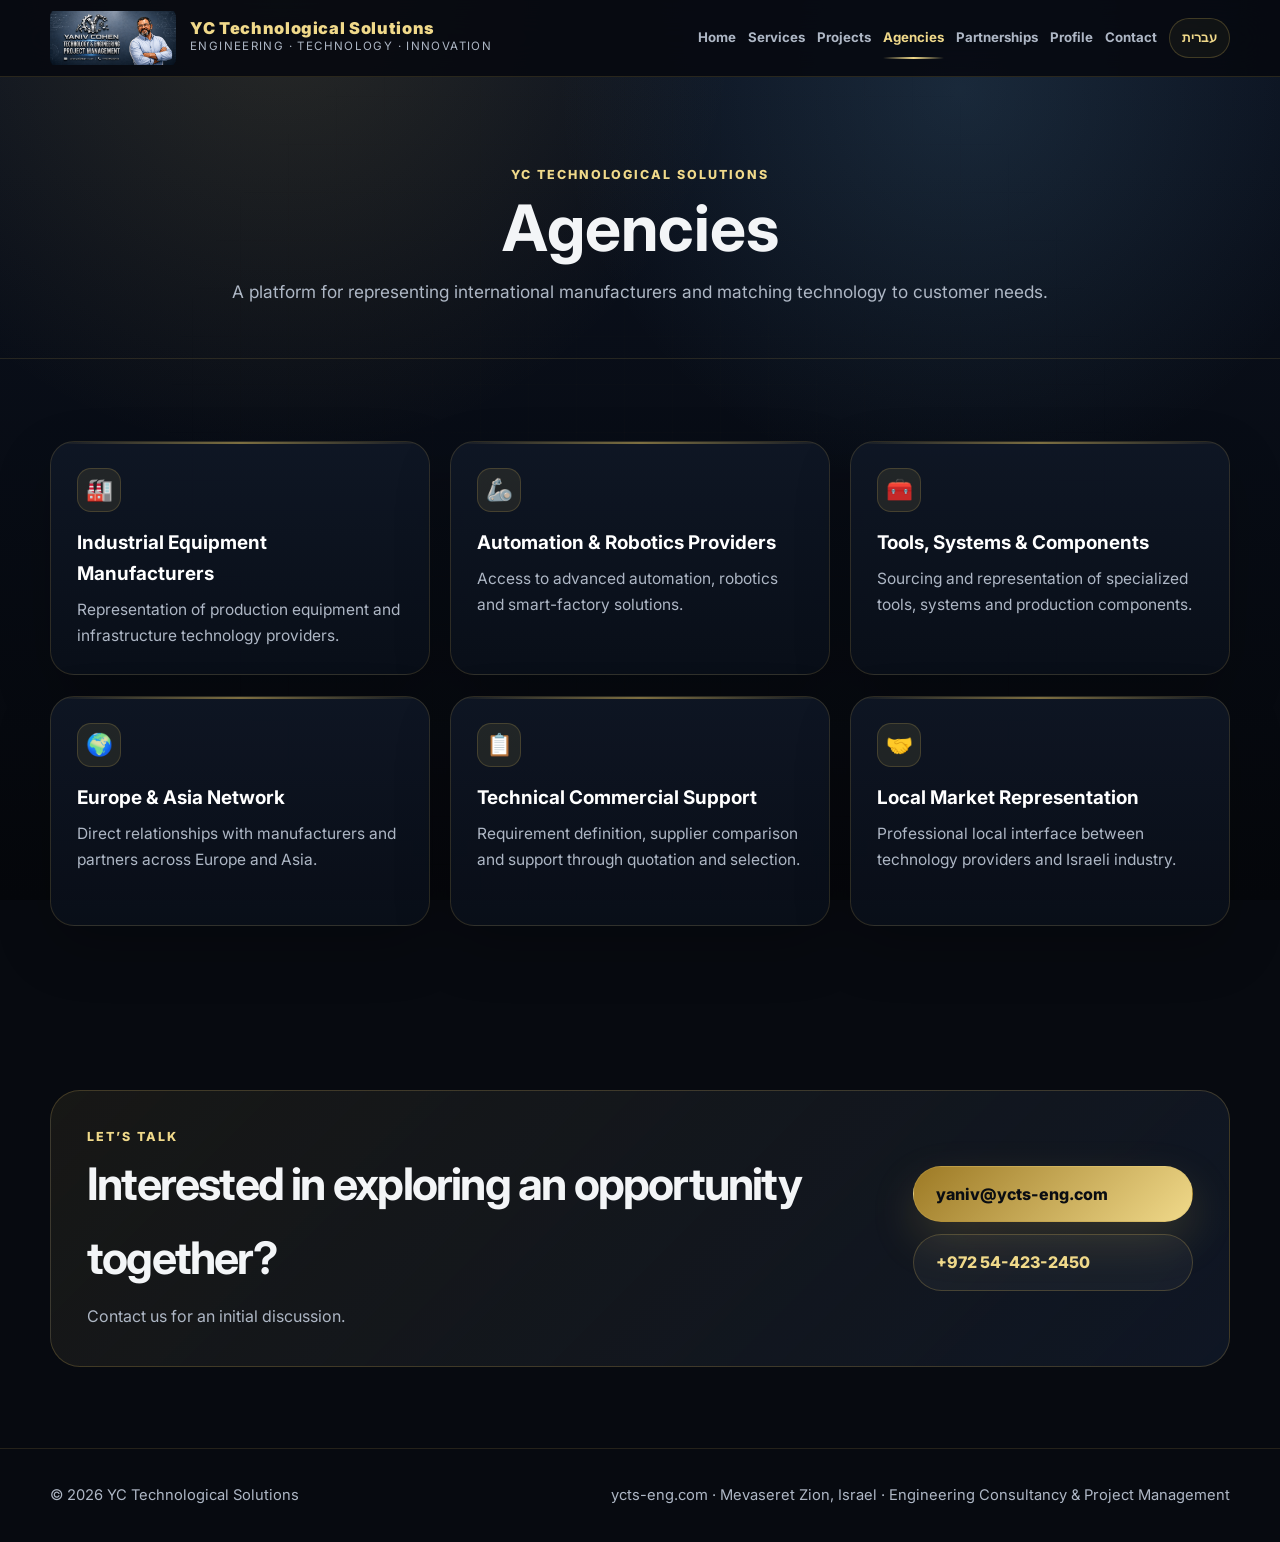
<file: representations-en.html>
<!doctype html><html lang="en"><head><meta charset="utf-8"><meta name="viewport" content="width=device-width,initial-scale=1"><title>Agencies & Representations | YC Technological Solutions</title><link rel="icon" href="favicon.png"><link rel="preconnect" href="https://fonts.googleapis.com"><link rel="preconnect" href="https://fonts.gstatic.com" crossorigin><link href="https://fonts.googleapis.com/css2?family=Inter:wght@400;600;700;800;900&family=Assistant:wght@400;600;700;800&display=swap" rel="stylesheet"><link rel="stylesheet" href="site-v2.css?v=20260727-2"></head><body><header class="topbar"><div class="container nav">
<a class="brand" href="index.html"><img src="logo-mark-wide.png" alt="YC Technological Solutions"><div><div class="brand-title">YC Technological Solutions</div><div class="brand-sub">Engineering · Technology · Innovation</div></div></a>
<nav class="navlinks"><a class="" href="cyts-en.html">Home</a><a class="" href="cyts-en.html#services">Services</a><a class="" href="projects-en.html">Projects</a><a class="active"  href="representations-en.html">Agencies</a><a class="" href="partnerships-en.html">Partnerships</a><a class="" href="cyts-en.html#profile">Profile</a><a class="" href="cyts-en.html#contact">Contact</a><a class="lang-pill" href="cyts-he.html">עברית</a></nav></div></header><main><section class="page-hero"><div class="container"><div class="kicker">YC Technological Solutions</div><h1>Agencies</h1><p>A platform for representing international manufacturers and matching technology to customer needs.</p></div></section><section class="section"><div class="container"><div class="subpage-cards"><article class="card"><div class="icon">🏭</div><h3>Industrial Equipment Manufacturers</h3><p>Representation of production equipment and infrastructure technology providers.</p></article><article class="card"><div class="icon">🦾</div><h3>Automation & Robotics Providers</h3><p>Access to advanced automation, robotics and smart-factory solutions.</p></article><article class="card"><div class="icon">🧰</div><h3>Tools, Systems & Components</h3><p>Sourcing and representation of specialized tools, systems and production components.</p></article><article class="card"><div class="icon">🌍</div><h3>Europe & Asia Network</h3><p>Direct relationships with manufacturers and partners across Europe and Asia.</p></article><article class="card"><div class="icon">📋</div><h3>Technical Commercial Support</h3><p>Requirement definition, supplier comparison and support through quotation and selection.</p></article><article class="card"><div class="icon">🤝</div><h3>Local Market Representation</h3><p>Professional local interface between technology providers and Israeli industry.</p></article></div></div></section><section class="section"><div class="container"><div class="contact-panel"><div><div class="kicker">Let’s talk</div><h2>Interested in exploring an opportunity together?</h2><p>Contact us for an initial discussion.</p></div><div class="contact-actions"><a class="btn" href="mailto:yaniv@ycts-eng.com">yaniv@ycts-eng.com</a><a class="btn secondary" href="tel:+972544232450">+972 54-423-2450</a></div></div></div></section></main><footer class="footer"><div class="container footer-inner"><span>© 2026 YC Technological Solutions</span><span>ycts-eng.com · Mevaseret Zion, Israel · Engineering Consultancy & Project Management</span></div></footer>
<script>
(function(){
  const targets=['.section','.card','.proof-card','.about-box','.visual-card','.contact-panel','.section-title','.section-lead','.content-card'];
  const nodes=[...document.querySelectorAll(targets.join(','))];
  nodes.forEach(el=>el.classList.add('reveal'));
  const style=document.createElement('style');
  style.textContent='.reveal{opacity:0;transform:translateY(34px);transition:.75s ease}.reveal.is-visible{opacity:1;transform:none}';
  document.head.appendChild(style);
  if(!('IntersectionObserver' in window)){nodes.forEach(el=>el.classList.add('is-visible'));return}
  const obs=new IntersectionObserver(es=>es.forEach(e=>{if(e.isIntersecting){e.target.classList.add('is-visible');obs.unobserve(e.target)}}),{threshold:.12});
  nodes.forEach(el=>obs.observe(el));
})();
</script>
</body></html>
</file>
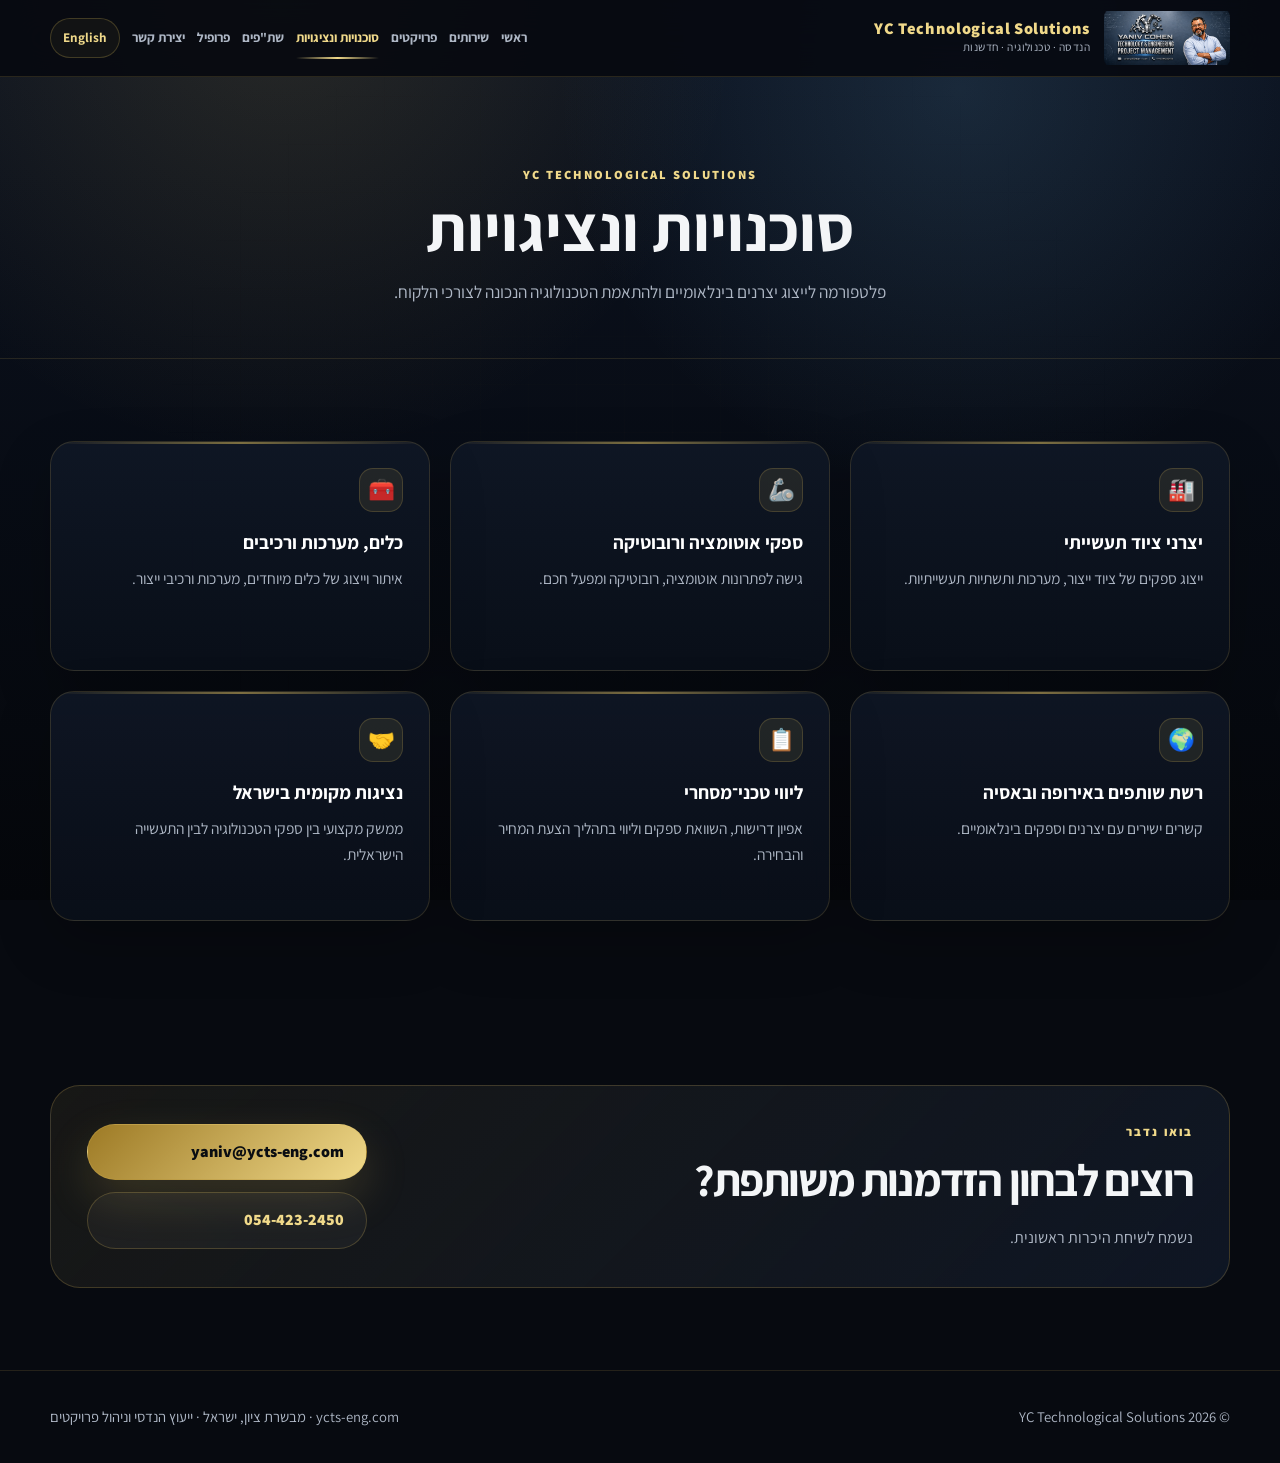
<file: representations-he.html>
<!doctype html><html lang="he" dir='rtl'><head><meta charset="utf-8"><meta name="viewport" content="width=device-width,initial-scale=1"><title>סוכנויות ונציגויות | YC Technological Solutions</title><link rel="icon" href="favicon.png"><link rel="preconnect" href="https://fonts.googleapis.com"><link rel="preconnect" href="https://fonts.gstatic.com" crossorigin><link href="https://fonts.googleapis.com/css2?family=Inter:wght@400;600;700;800;900&family=Assistant:wght@400;600;700;800&display=swap" rel="stylesheet"><link rel="stylesheet" href="site-v2.css?v=20260727-2"></head><body class='rtl'><header class="topbar"><div class="container nav">
<a class="brand" href="index.html"><img src="logo-mark-wide.png" alt="YC Technological Solutions"><div><div class="brand-title">YC Technological Solutions</div><div class="brand-sub">הנדסה · טכנולוגיה · חדשנות</div></div></a>
<nav class="navlinks"><a class="" href="cyts-he.html">ראשי</a><a class="" href="cyts-he.html#services">שירותים</a><a class="" href="projects-he.html">פרויקטים</a><a class="active"  href="representations-he.html">סוכנויות ונציגויות</a><a class="" href="partnerships-he.html">שת"פים</a><a class="" href="cyts-he.html#profile">פרופיל</a><a class="" href="cyts-he.html#contact">יצירת קשר</a><a class="lang-pill" href="cyts-en.html">English</a></nav></div></header><main><section class="page-hero"><div class="container"><div class="kicker">YC Technological Solutions</div><h1>סוכנויות ונציגויות</h1><p>פלטפורמה לייצוג יצרנים בינלאומיים ולהתאמת הטכנולוגיה הנכונה לצורכי הלקוח.</p></div></section><section class="section"><div class="container"><div class="subpage-cards"><article class="card"><div class="icon">🏭</div><h3>יצרני ציוד תעשייתי</h3><p>ייצוג ספקים של ציוד ייצור, מערכות ותשתיות תעשייתיות.</p></article><article class="card"><div class="icon">🦾</div><h3>ספקי אוטומציה ורובוטיקה</h3><p>גישה לפתרונות אוטומציה, רובוטיקה ומפעל חכם.</p></article><article class="card"><div class="icon">🧰</div><h3>כלים, מערכות ורכיבים</h3><p>איתור וייצוג של כלים מיוחדים, מערכות ורכיבי ייצור.</p></article><article class="card"><div class="icon">🌍</div><h3>רשת שותפים באירופה ובאסיה</h3><p>קשרים ישירים עם יצרנים וספקים בינלאומיים.</p></article><article class="card"><div class="icon">📋</div><h3>ליווי טכני־מסחרי</h3><p>אפיון דרישות, השוואת ספקים וליווי בתהליך הצעת המחיר והבחירה.</p></article><article class="card"><div class="icon">🤝</div><h3>נציגות מקומית בישראל</h3><p>ממשק מקצועי בין ספקי הטכנולוגיה לבין התעשייה הישראלית.</p></article></div></div></section><section class="section"><div class="container"><div class="contact-panel"><div><div class="kicker">בואו נדבר</div><h2>רוצים לבחון הזדמנות משותפת?</h2><p>נשמח לשיחת היכרות ראשונית.</p></div><div class="contact-actions"><a class="btn" href="mailto:yaniv@ycts-eng.com">yaniv@ycts-eng.com</a><a class="btn secondary" href="tel:+972544232450">054-423-2450</a></div></div></div></section></main><footer class="footer"><div class="container footer-inner"><span>© 2026 YC Technological Solutions</span><span>ycts-eng.com · מבשרת ציון, ישראל · ייעוץ הנדסי וניהול פרויקטים</span></div></footer>
<script>
(function(){
  const targets=['.section','.card','.proof-card','.about-box','.visual-card','.contact-panel','.section-title','.section-lead','.content-card'];
  const nodes=[...document.querySelectorAll(targets.join(','))];
  nodes.forEach(el=>el.classList.add('reveal'));
  const style=document.createElement('style');
  style.textContent='.reveal{opacity:0;transform:translateY(34px);transition:.75s ease}.reveal.is-visible{opacity:1;transform:none}';
  document.head.appendChild(style);
  if(!('IntersectionObserver' in window)){nodes.forEach(el=>el.classList.add('is-visible'));return}
  const obs=new IntersectionObserver(es=>es.forEach(e=>{if(e.isIntersecting){e.target.classList.add('is-visible');obs.unobserve(e.target)}}),{threshold:.12});
  nodes.forEach(el=>obs.observe(el));
})();
</script>
</body></html>
</file>
<file: styles.css>
:root{
  --bg:#070a10;--bg2:#0d1320;--panel:#101827;--panel2:#0b111d;--gold:#d8b85a;--gold2:#f0d98a;--gold3:#9d7a25;--text:#f3f5f7;--muted:#aeb7c5;--line:rgba(216,184,90,.24);--blue:#68a7cf;
}
*{box-sizing:border-box}html{scroll-behavior:smooth}body{margin:0;background:var(--bg);color:var(--text);font-family:Inter,Arial,sans-serif;line-height:1.65;overflow-x:hidden}
body::before{content:"";position:fixed;inset:0;z-index:-3;background:radial-gradient(circle at 22% 0%,rgba(216,184,90,.14),transparent 34%),radial-gradient(circle at 75% 10%,rgba(104,167,207,.16),transparent 32%),linear-gradient(180deg,#0b1220 0%,#05070b 100%)}
body::after{content:"";position:fixed;inset:0;z-index:-2;opacity:.36;background-image:linear-gradient(rgba(216,184,90,.045) 1px,transparent 1px),linear-gradient(90deg,rgba(216,184,90,.045) 1px,transparent 1px);background-size:48px 48px;mask-image:radial-gradient(circle at center,black,transparent 78%)}
a{color:inherit}.container{width:min(1180px,calc(100% - 42px));margin:auto}.gold{color:var(--gold)}.kicker{color:var(--gold2);font-weight:800;letter-spacing:.16em;text-transform:uppercase;font-size:.78rem}.section{padding:82px 0}.section-title{font-size:clamp(2rem,3.7vw,3.2rem);line-height:1.1;margin:8px 0 16px;letter-spacing:-.04em}.section-lead{color:var(--muted);font-size:1.08rem;max-width:760px;margin:0 auto 42px}.center{text-align:center}.btn{display:inline-flex;align-items:center;gap:10px;padding:14px 22px;border-radius:999px;text-decoration:none;font-weight:800;border:1px solid var(--line);transition:.25s ease;background:linear-gradient(135deg,var(--gold3),var(--gold2));color:#0a0d12;box-shadow:0 18px 45px rgba(216,184,90,.18)}.btn:hover{transform:translateY(-2px);box-shadow:0 22px 55px rgba(216,184,90,.28)}.btn.secondary{background:rgba(255,255,255,.04);color:var(--gold2);box-shadow:none}.btnrow{display:flex;flex-wrap:wrap;gap:14px;margin-top:28px}.topbar{position:sticky;top:0;z-index:30;background:rgba(6,9,15,.74);backdrop-filter:blur(18px);border-bottom:1px solid rgba(216,184,90,.16)}.nav{height:76px;display:flex;align-items:center;justify-content:space-between;gap:20px}.brand{display:flex;align-items:center;gap:14px;text-decoration:none}.brand img{width:70px;height:42px;object-fit:contain;border-radius:10px;border:1px solid rgba(216,184,90,.25);box-shadow:0 10px 28px rgba(0,0,0,.35)}.brand-title{font-weight:900;letter-spacing:.04em;color:var(--gold2);font-size:1.02rem;line-height:1.1}.brand-sub{font-size:.72rem;color:var(--muted);letter-spacing:.12em;text-transform:uppercase}.navlinks{display:flex;gap:20px;align-items:center}.navlinks a{color:var(--muted);text-decoration:none;font-weight:700;font-size:.93rem}.navlinks a:hover{color:var(--gold2)}.lang-pill{border:1px solid var(--line);border-radius:999px;padding:8px 12px;color:var(--gold2)!important;background:rgba(216,184,90,.05)}
.hero{position:relative;min-height:calc(100vh - 76px);display:flex;align-items:center;padding:78px 0 70px;border-bottom:1px solid rgba(216,184,90,.14);overflow:hidden}.hero::before{content:"";position:absolute;right:-12%;top:6%;width:540px;height:540px;border:1px solid rgba(216,184,90,.14);border-radius:50%;background:radial-gradient(circle,rgba(216,184,90,.08),transparent 60%);box-shadow:inset 0 0 90px rgba(216,184,90,.08)}.hero-grid{position:relative;z-index:2;display:grid;grid-template-columns:1.05fr .95fr;gap:56px;align-items:center}.hero h1{font-size:clamp(3rem,6vw,6.5rem);line-height:.94;margin:14px 0 18px;letter-spacing:-.07em}.hero h1 span{display:block;background:linear-gradient(95deg,var(--gold2),var(--gold),#fff1ad);-webkit-background-clip:text;background-clip:text;color:transparent;text-shadow:0 20px 70px rgba(216,184,90,.1)}.hero p{font-size:clamp(1.05rem,1.45vw,1.32rem);color:#d3d9e3;max-width:710px;margin:0}.proof{display:grid;grid-template-columns:repeat(3,minmax(0,1fr));gap:14px;margin-top:36px}.proof-card{padding:18px 16px;border:1px solid rgba(216,184,90,.18);background:linear-gradient(180deg,rgba(255,255,255,.055),rgba(255,255,255,.02));border-radius:20px}.proof-card strong{display:block;color:var(--gold2);font-size:1.5rem;line-height:1.1}.proof-card span{color:var(--muted);font-size:.88rem}.visual-card{position:relative;border:1px solid rgba(216,184,90,.26);background:linear-gradient(145deg,rgba(15,24,39,.86),rgba(6,9,15,.9));border-radius:30px;padding:18px;box-shadow:0 38px 90px rgba(0,0,0,.45);overflow:hidden}.visual-card::before{content:"";position:absolute;inset:12px;border:1px solid rgba(216,184,90,.12);border-radius:24px;pointer-events:none}.visual-card img{position:relative;z-index:1;width:100%;display:block;border-radius:22px}.visual-card .caption{position:absolute;left:34px;right:34px;bottom:34px;z-index:2;padding:16px 18px;border-radius:18px;background:rgba(5,8,14,.76);border:1px solid rgba(216,184,90,.24);backdrop-filter:blur(12px);color:var(--gold2);font-weight:900;letter-spacing:.04em}.techline{height:1px;background:linear-gradient(90deg,transparent,var(--gold),transparent);opacity:.5}.cards{display:grid;grid-template-columns:repeat(3,minmax(0,1fr));gap:20px}.card{border:1px solid rgba(216,184,90,.17);background:linear-gradient(180deg,rgba(16,24,39,.84),rgba(10,16,27,.78));border-radius:24px;padding:26px;position:relative;overflow:hidden;box-shadow:0 22px 55px rgba(0,0,0,.22)}.card::after{content:"";position:absolute;top:0;left:0;right:0;height:2px;background:linear-gradient(90deg,transparent,var(--gold),transparent);opacity:.55}.card .icon{width:44px;height:44px;border-radius:14px;display:grid;place-items:center;background:rgba(216,184,90,.1);color:var(--gold2);border:1px solid rgba(216,184,90,.2);font-size:1.35rem;margin-bottom:15px}.card h3{margin:0 0 8px;font-size:1.18rem;color:#fff}.card p{margin:0;color:var(--muted);font-size:.97rem}.about-grid{display:grid;grid-template-columns:.92fr 1.08fr;gap:38px;align-items:center}.about-box{border:1px solid rgba(216,184,90,.18);background:rgba(255,255,255,.04);border-radius:26px;padding:30px}.about-box p{color:#d7dde7;margin:0 0 18px}.about-box p:last-child{margin-bottom:0}.mini-banner{border-radius:26px;overflow:hidden;border:1px solid rgba(216,184,90,.22);box-shadow:0 28px 65px rgba(0,0,0,.3)}.mini-banner img{display:block;width:100%}.contact-panel{border:1px solid rgba(216,184,90,.22);border-radius:30px;padding:36px;background:linear-gradient(135deg,rgba(216,184,90,.08),rgba(16,24,39,.88));display:grid;grid-template-columns:1fr auto;gap:26px;align-items:center}.contact-panel h2{margin:0 0 8px;font-size:clamp(1.9rem,3.5vw,3.2rem);letter-spacing:-.04em}.contact-panel p{margin:0;color:var(--muted)}.contact-actions{display:flex;flex-direction:column;gap:12px;min-width:280px}.footer{padding:34px 0;border-top:1px solid rgba(216,184,90,.14);color:var(--muted);font-size:.92rem}.footer-inner{display:flex;justify-content:space-between;gap:18px;flex-wrap:wrap}.footer a{color:var(--gold2);text-decoration:none}
.lang-page{min-height:100vh;display:grid;place-items:center;padding:34px}.lang-card{width:min(1040px,100%);border:1px solid rgba(216,184,90,.22);border-radius:34px;background:linear-gradient(135deg,rgba(16,24,39,.9),rgba(7,10,16,.95));overflow:hidden;box-shadow:0 40px 120px rgba(0,0,0,.5)}.lang-cover{height:240px;background:linear-gradient(90deg,rgba(6,8,12,.18),rgba(6,8,12,.68)),url('brand-banner.png') center/cover no-repeat}.lang-content{padding:46px;text-align:center}.lang-content h1{font-size:clamp(2.3rem,5vw,5rem);line-height:.95;margin:8px 0 14px;letter-spacing:-.06em;color:var(--gold2)}.lang-buttons{display:flex;justify-content:center;gap:16px;flex-wrap:wrap;margin-top:30px}.lang-buttons .btn{min-width:190px;justify-content:center}
[dir="rtl"] body,[dir="rtl"]{font-family:Assistant,Arial,sans-serif}.rtl .hero-grid{grid-template-columns:.95fr 1.05fr}.rtl .navlinks{direction:rtl}.rtl .brand-sub{letter-spacing:.04em}.rtl .hero h1{letter-spacing:-.045em}.rtl .caption{font-family:Assistant,Arial,sans-serif}.rtl .service-grid{}.rtl .contact-panel{direction:rtl}.rtl .footer-inner{direction:rtl}
@media(max-width:900px){.navlinks{display:none}.hero{padding-top:52px}.hero-grid,.rtl .hero-grid,.about-grid,.contact-panel{grid-template-columns:1fr}.visual-card{order:-1}.proof{grid-template-columns:1fr}.cards{grid-template-columns:1fr}.hero h1{font-size:3.2rem}.contact-actions{min-width:0}.lang-cover{height:180px}.lang-content{padding:32px 22px}.brand-title{font-size:.92rem}.brand img{width:58px;height:36px}}

/* V5 premium motion layer: rotating engineering frame + Apple/Samsung-style scroll reveal */
@keyframes rotateGoldFrame{to{transform:rotate(360deg)}}
@keyframes subtleFloat{0%,100%{transform:translateY(0) scale(1)}50%{transform:translateY(-10px) scale(1.012)}}
@keyframes lightSweep{0%{transform:translateX(-120%) rotate(8deg);opacity:0}35%{opacity:.52}100%{transform:translateX(120%) rotate(8deg);opacity:0}}
.visual-card{isolation:isolate;overflow:hidden;border:0;padding:20px;background:rgba(8,12,20,.68);box-shadow:0 42px 110px rgba(0,0,0,.52),0 0 70px rgba(216,184,90,.12)}
.visual-card::after{content:"";position:absolute;inset:-45%;z-index:0;background:conic-gradient(from 0deg,transparent 0deg,rgba(216,184,90,.05) 52deg,var(--gold2) 84deg,var(--gold) 104deg,transparent 136deg,transparent 210deg,rgba(104,167,207,.35) 250deg,var(--gold2) 286deg,transparent 320deg);animation:rotateGoldFrame 18s linear infinite;filter:blur(.2px)}
.visual-card::before{content:"";position:absolute;inset:5px;z-index:1;border-radius:26px;background:linear-gradient(145deg,rgba(15,24,39,.95),rgba(6,9,15,.96));border:1px solid rgba(216,184,90,.28);box-shadow:inset 0 0 55px rgba(216,184,90,.055);pointer-events:none}
.visual-card img{z-index:2;animation:subtleFloat 7.5s ease-in-out infinite;box-shadow:0 20px 45px rgba(0,0,0,.36)}
.visual-card .caption{z-index:3}
.visual-card .caption::before{content:"";position:absolute;inset:0;background:linear-gradient(100deg,transparent,rgba(255,255,255,.18),transparent);animation:lightSweep 5.8s ease-in-out infinite;border-radius:inherit;pointer-events:none}
.card,.proof-card,.about-box,.mini-banner,.contact-panel,.section-title,.section-lead,.lang-card{will-change:transform,opacity;transition:transform .38s ease,box-shadow .38s ease,border-color .38s ease}
.reveal{opacity:0;transform:translateY(58px) scale(.955);filter:blur(8px);transition:opacity .9s cubic-bezier(.16,1,.3,1),transform .9s cubic-bezier(.16,1,.3,1),filter .9s cubic-bezier(.16,1,.3,1)}
.reveal.is-visible{opacity:1;transform:translateY(0) scale(1);filter:blur(0)}
.reveal.reveal-delay-1{transition-delay:.08s}.reveal.reveal-delay-2{transition-delay:.16s}.reveal.reveal-delay-3{transition-delay:.24s}.reveal.reveal-delay-4{transition-delay:.32s}.reveal.reveal-delay-5{transition-delay:.40s}
.card:hover,.proof-card:hover{transform:translateY(-8px) scale(1.025);border-color:rgba(216,184,90,.38);box-shadow:0 30px 75px rgba(0,0,0,.32),0 0 45px rgba(216,184,90,.10)}
.mini-banner:hover{transform:scale(1.018);box-shadow:0 36px 85px rgba(0,0,0,.42),0 0 48px rgba(216,184,90,.11)}
.lang-card{animation:subtleFloat 9s ease-in-out infinite}
@media (prefers-reduced-motion:reduce){*,*::before,*::after{animation:none!important;transition:none!important}.reveal{opacity:1;transform:none;filter:none}}


/* V6 mobile refinement: keep language switch visible and make the page feel premium on phones */
.mobile-lang-pill{display:none;text-decoration:none;border:1px solid var(--line);border-radius:999px;padding:9px 14px;color:var(--gold2);background:rgba(216,184,90,.07);font-weight:900;box-shadow:0 10px 28px rgba(0,0,0,.18);white-space:nowrap}
@media(max-width:900px){
  .mobile-lang-pill{display:inline-flex;align-items:center;justify-content:center}
  .topbar{position:sticky;top:0;z-index:80}
  .nav{height:66px;gap:10px}
  .container{width:min(100% - 28px,1180px)}
  .brand{gap:10px;min-width:0}
  .brand>div{min-width:0}.brand-title{white-space:nowrap;overflow:hidden;text-overflow:ellipsis;max-width:48vw}.brand-sub{display:none}
  .hero{min-height:auto;padding:36px 0 44px}
  .hero-grid,.rtl .hero-grid{gap:28px;text-align:center}
  .hero h1{font-size:clamp(2.45rem,12vw,4.1rem);line-height:.98;margin:10px 0 14px;letter-spacing:-.055em}
  .hero p{font-size:1rem;line-height:1.65;margin:0 auto;max-width:96%}
  .btnrow{justify-content:center;margin-top:22px;gap:10px}.btn{padding:12px 17px;font-size:.94rem}
  .proof{grid-template-columns:repeat(3,minmax(0,1fr));gap:8px;margin-top:24px}.proof-card{padding:12px 8px;border-radius:16px}.proof-card strong{font-size:1.08rem}.proof-card span{font-size:.72rem;line-height:1.25}
  .visual-card{max-width:350px;margin:0 auto;padding:13px;border-radius:25px}.visual-card::before{border-radius:22px}.visual-card img{border-radius:18px}.visual-card .caption{left:22px;right:22px;bottom:22px;padding:11px 13px;font-size:.78rem;border-radius:14px}
  .section{padding:54px 0}.section-title{font-size:clamp(1.85rem,9vw,2.55rem);line-height:1.12}.section-lead{font-size:.98rem;margin-bottom:26px}
  .cards{display:flex;overflow-x:auto;gap:14px;scroll-snap-type:x mandatory;padding:2px 4px 18px;margin-inline:-4px;-webkit-overflow-scrolling:touch}.card{min-width:82%;scroll-snap-align:center;padding:22px;border-radius:22px;text-align:start}.rtl .card{text-align:right}.cards::-webkit-scrollbar{height:6px}.cards::-webkit-scrollbar-thumb{background:rgba(216,184,90,.45);border-radius:999px}.cards::-webkit-scrollbar-track{background:rgba(255,255,255,.05);border-radius:999px}
  .about-grid{gap:20px}.mini-banner{order:2}.about-box{order:1;padding:24px;text-align:center}.about-box .section-title{margin-top:10px}
  .contact-panel{padding:26px 20px;text-align:center;border-radius:24px}.contact-actions{width:100%}.contact-actions .btn{justify-content:center;width:100%}
  .footer-inner{justify-content:center;text-align:center}
  .lang-page{padding:18px}.lang-card{border-radius:26px}.lang-cover{height:175px;background-position:center}.lang-content{padding:30px 18px}.lang-buttons{flex-direction:column;gap:12px}.lang-buttons .btn{width:100%}
}
@media(max-width:430px){
  .brand img{width:49px;height:32px;border-radius:8px}.brand-title{font-size:.82rem;max-width:46vw}.mobile-lang-pill{padding:8px 11px;font-size:.86rem}.hero{padding-top:28px}.visual-card{max-width:315px}.proof-card span{font-size:.66rem}.btnrow .btn{width:100%;justify-content:center}.card{min-width:88%}
}

/* V8 hotfix: restore original logo assets and prevent mobile clipping */
.brand img{
  width:96px;
  height:46px;
  object-fit:contain;
  background:rgba(4,8,14,.72);
  padding:3px 5px;
}
.lang-cover{
  height:245px;
  background:linear-gradient(180deg,rgba(6,8,12,.18),rgba(6,8,12,.62)), url('brand-banner.png') center / contain no-repeat;
  background-color:#080d16;
}
.mini-banner{
  background:#080d16;
  display:flex;
  align-items:center;
  justify-content:center;
}
.mini-banner img{
  width:100%;
  height:auto;
  object-fit:contain;
}
@media(max-width:900px){
  .nav{height:auto;min-height:70px;padding:9px 0;align-items:center}
  .brand{align-items:center;gap:9px;flex:1;min-width:0}
  .brand img{width:78px;height:46px;flex:0 0 auto;border-radius:10px;padding:3px}
  .brand-title{font-size:.86rem;line-height:1.08;white-space:normal;max-width:52vw;overflow:visible;text-overflow:clip;display:block}
  .brand-sub{display:none}
  .mobile-lang-pill{flex:0 0 auto;margin-inline-start:8px}
  .lang-cover{height:155px;background-size:92% auto;background-position:center}
  .lang-content h1{font-size:clamp(2.05rem,12vw,3.5rem)}
  .mini-banner{border-radius:22px;padding:8px;background:#080d16}
}
@media(max-width:430px){
  .brand img{width:68px;height:42px}
  .brand-title{font-size:.8rem;max-width:48vw}
  .mobile-lang-pill{font-size:.84rem;padding:8px 10px}
  .lang-cover{height:135px;background-size:94% auto}
}


/* V9 FINAL: use the supplied original logo/banner exactly, without darkening, recoloring or cropping */
.topbar{
  background:rgba(6,9,15,.88);
}
.brand{
  flex:1 1 auto;
  min-width:0;
}
.brand img{
  width:156px;
  height:68px;
  object-fit:contain;
  object-position:center;
  background:transparent;
  padding:0;
  border:0;
  border-radius:8px;
  box-shadow:none;
}
.brand-title{color:var(--gold2)}
.hero-grid{grid-template-columns:.95fr 1.05fr}
.visual-card.brand-hero-card{
  max-width:760px;
  width:100%;
  padding:10px;
  background:rgba(5,8,14,.52);
  border-radius:28px;
}
.visual-card.brand-hero-card::before{
  inset:5px;
  background:transparent;
  border:1px solid rgba(216,184,90,.35);
  box-shadow:none;
}
.visual-card.brand-hero-card img{
  width:100%;
  height:auto;
  object-fit:contain;
  object-position:center;
  border-radius:20px;
  animation:subtleFloat 8s ease-in-out infinite;
  box-shadow:0 24px 55px rgba(0,0,0,.32);
}
.visual-card.brand-hero-card .caption{display:none!important}
.lang-card{background:linear-gradient(135deg,rgba(16,24,39,.95),rgba(7,10,16,.98))}
.lang-cover{
  height:auto!important;
  min-height:0!important;
  padding:18px 18px 0;
  background:none!important;
  background-color:transparent!important;
  display:flex;
  align-items:center;
  justify-content:center;
}
.lang-cover img{
  display:block;
  width:100%;
  max-width:960px;
  height:auto;
  object-fit:contain;
  object-position:center;
  border-radius:22px;
  border:1px solid rgba(216,184,90,.22);
  box-shadow:0 22px 60px rgba(0,0,0,.36);
}
.mini-banner{
  padding:10px;
  background:rgba(5,8,14,.62);
}
.mini-banner img{
  display:block;
  width:100%;
  height:auto;
  object-fit:contain;
  object-position:center;
  border-radius:18px;
}
@media(max-width:900px){
  .nav{min-height:74px;align-items:center}
  .brand img{width:116px;height:54px;flex:0 0 auto}
  .brand-title{font-size:.82rem;max-width:46vw;line-height:1.1}
  .hero-grid,.rtl .hero-grid{grid-template-columns:1fr;gap:26px}
  .visual-card.brand-hero-card{order:-1;max-width:100%;padding:8px;border-radius:24px;margin-top:6px}
  .visual-card.brand-hero-card img{border-radius:18px;animation:none}
  .lang-page{padding:14px;background:#070a10}
  .lang-card{border-radius:24px;width:100%}
  .lang-cover{padding:12px 12px 0!important}
  .lang-cover img{border-radius:18px;max-height:38vh;object-fit:contain}
  .lang-content{padding:24px 18px 28px}
  .lang-content h1{font-size:clamp(1.9rem,10vw,3.1rem);line-height:1.02;margin-top:10px}
}
@media(max-width:430px){
  .brand img{width:96px;height:48px}
  .brand-title{font-size:.76rem;max-width:44vw}
  .mobile-lang-pill{font-size:.82rem;padding:7px 10px}
  .hero{padding-top:22px}
  .visual-card.brand-hero-card{padding:6px;border-radius:20px}
  .visual-card.brand-hero-card img{border-radius:15px}
  .lang-cover img{max-height:34vh}
}


/* V10: Keep the full original logo only on the language page and as a small header brand.
   Inner pages return to the calmer square Yaniv portrait with the slow rotating gold frame. */
.portrait-card{
  max-width:520px;
  width:100%;
  margin-inline:auto;
  aspect-ratio:1 / 1;
  padding:14px;
  border-radius:32px;
  background:rgba(8,12,20,.68);
}
.portrait-card::before{
  inset:6px;
  border-radius:27px;
  background:linear-gradient(145deg,rgba(15,24,39,.94),rgba(6,9,15,.96));
  border:1px solid rgba(216,184,90,.30);
  box-shadow:inset 0 0 55px rgba(216,184,90,.055);
}
.portrait-card img{
  width:100%;
  height:100%;
  aspect-ratio:1 / 1;
  object-fit:cover;
  object-position:center top;
  border-radius:23px;
  display:block;
}
.profile-portrait{
  max-width:430px;
}
/* The old banner-specific rules stay inactive because the inner pages no longer use brand-hero-card. */
@media(max-width:900px){
  .portrait-card{
    max-width:340px;
    padding:10px;
    border-radius:26px;
    margin-top:6px;
  }
  .portrait-card::before{border-radius:22px}
  .portrait-card img{border-radius:18px;animation:none}
  .profile-portrait{max-width:300px;order:2}
}
@media(max-width:430px){
  .portrait-card{max-width:305px;padding:7px;border-radius:22px}
  .portrait-card img{border-radius:16px}
  .profile-portrait{max-width:270px}
}


/* V11: calmer layout — Yaniv portrait appears once only in the hero.
   The profile section is text-focused with compact option chips instead of a second image. */
.profile-single{
  grid-template-columns:1fr!important;
  max-width:940px;
}
.profile-single .about-box{
  text-align:center;
  margin-inline:auto;
}
.profile-points{
  display:flex;
  flex-wrap:wrap;
  gap:10px;
  justify-content:center;
  margin-top:26px;
}
.profile-points span{
  border:1px solid rgba(216,184,90,.28);
  background:rgba(216,184,90,.06);
  color:var(--gold2);
  border-radius:999px;
  padding:9px 14px;
  font-weight:800;
  font-size:.9rem;
  box-shadow:0 12px 28px rgba(0,0,0,.16);
}
@media(max-width:900px){
  .profile-single .about-box{padding:24px 18px}
  .profile-points{gap:8px;margin-top:20px}
  .profile-points span{font-size:.82rem;padding:8px 11px}
}

/* V12 SITE NAVIGATION + SUBPAGE FIXES */
.navlinks{
  gap:13px;
  flex-wrap:nowrap;
}
.navlinks a{
  white-space:nowrap;
  font-size:.86rem;
}
.navlinks a.active{
  color:var(--gold2);
}
.brand img{
  width:126px;
  height:58px;
}
.mobile-lang-pill{
  display:none;
}
#profile,
#services,
#contact{
  scroll-margin-top:92px;
}
.profile-single .about-box{
  width:100%;
  max-width:960px;
}
.page-hero{
  padding:88px 0 52px;
  text-align:center;
  border-bottom:1px solid rgba(216,184,90,.14);
}
.page-hero h1{
  font-size:clamp(2.6rem,5vw,4.8rem);
  line-height:1;
  margin:10px 0 18px;
  color:var(--text);
}
.page-hero p{
  max-width:820px;
  margin:0 auto;
  color:var(--muted);
  font-size:1.08rem;
}
.subpage-cards{
  display:grid;
  grid-template-columns:repeat(3,minmax(0,1fr));
  gap:20px;
}
.subpage-cards .card{
  min-height:235px;
}
@media(max-width:1180px){
  .navlinks{gap:10px}
  .navlinks a{font-size:.79rem}
  .brand img{width:108px;height:52px}
  .brand-title{font-size:.92rem}
}
@media(max-width:1050px){
  .navlinks{display:none}
  .mobile-lang-pill{
    display:inline-flex;
    align-items:center;
    justify-content:center;
  }
}
@media(max-width:900px){
  .subpage-cards{
    display:flex;
    overflow-x:auto;
    gap:14px;
    scroll-snap-type:x mandatory;
    padding:2px 4px 18px;
  }
  .subpage-cards .card{
    min-width:82%;
    min-height:0;
    scroll-snap-align:center;
  }
  .page-hero{padding:62px 0 38px}
}
</file>
<file: site-v2.css>
:root{
  --bg:#070a10;--bg2:#0d1320;--panel:#101827;--panel2:#0b111d;--gold:#d8b85a;--gold2:#f0d98a;--gold3:#9d7a25;--text:#f3f5f7;--muted:#aeb7c5;--line:rgba(216,184,90,.24);--blue:#68a7cf;
}
*{box-sizing:border-box}html{scroll-behavior:smooth}body{margin:0;background:var(--bg);color:var(--text);font-family:Inter,Arial,sans-serif;line-height:1.65;overflow-x:hidden}
body::before{content:"";position:fixed;inset:0;z-index:-3;background:radial-gradient(circle at 22% 0%,rgba(216,184,90,.14),transparent 34%),radial-gradient(circle at 75% 10%,rgba(104,167,207,.16),transparent 32%),linear-gradient(180deg,#0b1220 0%,#05070b 100%)}
body::after{content:"";position:fixed;inset:0;z-index:-2;opacity:.36;background-image:linear-gradient(rgba(216,184,90,.045) 1px,transparent 1px),linear-gradient(90deg,rgba(216,184,90,.045) 1px,transparent 1px);background-size:48px 48px;mask-image:radial-gradient(circle at center,black,transparent 78%)}
a{color:inherit}.container{width:min(1180px,calc(100% - 42px));margin:auto}.gold{color:var(--gold)}.kicker{color:var(--gold2);font-weight:800;letter-spacing:.16em;text-transform:uppercase;font-size:.78rem}.section{padding:82px 0}.section-title{font-size:clamp(2rem,3.7vw,3.2rem);line-height:1.1;margin:8px 0 16px;letter-spacing:-.04em}.section-lead{color:var(--muted);font-size:1.08rem;max-width:760px;margin:0 auto 42px}.center{text-align:center}.btn{display:inline-flex;align-items:center;gap:10px;padding:14px 22px;border-radius:999px;text-decoration:none;font-weight:800;border:1px solid var(--line);transition:.25s ease;background:linear-gradient(135deg,var(--gold3),var(--gold2));color:#0a0d12;box-shadow:0 18px 45px rgba(216,184,90,.18)}.btn:hover{transform:translateY(-2px);box-shadow:0 22px 55px rgba(216,184,90,.28)}.btn.secondary{background:rgba(255,255,255,.04);color:var(--gold2);box-shadow:none}.btnrow{display:flex;flex-wrap:wrap;gap:14px;margin-top:28px}.topbar{position:sticky;top:0;z-index:30;background:rgba(6,9,15,.74);backdrop-filter:blur(18px);border-bottom:1px solid rgba(216,184,90,.16)}.nav{height:76px;display:flex;align-items:center;justify-content:space-between;gap:20px}.brand{display:flex;align-items:center;gap:14px;text-decoration:none}.brand img{width:70px;height:42px;object-fit:contain;border-radius:10px;border:1px solid rgba(216,184,90,.25);box-shadow:0 10px 28px rgba(0,0,0,.35)}.brand-title{font-weight:900;letter-spacing:.04em;color:var(--gold2);font-size:1.02rem;line-height:1.1}.brand-sub{font-size:.72rem;color:var(--muted);letter-spacing:.12em;text-transform:uppercase}.navlinks{display:flex;gap:20px;align-items:center}.navlinks a{color:var(--muted);text-decoration:none;font-weight:700;font-size:.93rem}.navlinks a:hover{color:var(--gold2)}.lang-pill{border:1px solid var(--line);border-radius:999px;padding:8px 12px;color:var(--gold2)!important;background:rgba(216,184,90,.05)}
.hero{position:relative;min-height:calc(100vh - 76px);display:flex;align-items:center;padding:78px 0 70px;border-bottom:1px solid rgba(216,184,90,.14);overflow:hidden}.hero::before{content:"";position:absolute;right:-12%;top:6%;width:540px;height:540px;border:1px solid rgba(216,184,90,.14);border-radius:50%;background:radial-gradient(circle,rgba(216,184,90,.08),transparent 60%);box-shadow:inset 0 0 90px rgba(216,184,90,.08)}.hero-grid{position:relative;z-index:2;display:grid;grid-template-columns:1.05fr .95fr;gap:56px;align-items:center}.hero h1{font-size:clamp(3rem,6vw,6.5rem);line-height:.94;margin:14px 0 18px;letter-spacing:-.07em}.hero h1 span{display:block;background:linear-gradient(95deg,var(--gold2),var(--gold),#fff1ad);-webkit-background-clip:text;background-clip:text;color:transparent;text-shadow:0 20px 70px rgba(216,184,90,.1)}.hero p{font-size:clamp(1.05rem,1.45vw,1.32rem);color:#d3d9e3;max-width:710px;margin:0}.proof{display:grid;grid-template-columns:repeat(3,minmax(0,1fr));gap:14px;margin-top:36px}.proof-card{padding:18px 16px;border:1px solid rgba(216,184,90,.18);background:linear-gradient(180deg,rgba(255,255,255,.055),rgba(255,255,255,.02));border-radius:20px}.proof-card strong{display:block;color:var(--gold2);font-size:1.5rem;line-height:1.1}.proof-card span{color:var(--muted);font-size:.88rem}.visual-card{position:relative;border:1px solid rgba(216,184,90,.26);background:linear-gradient(145deg,rgba(15,24,39,.86),rgba(6,9,15,.9));border-radius:30px;padding:18px;box-shadow:0 38px 90px rgba(0,0,0,.45);overflow:hidden}.visual-card::before{content:"";position:absolute;inset:12px;border:1px solid rgba(216,184,90,.12);border-radius:24px;pointer-events:none}.visual-card img{position:relative;z-index:1;width:100%;display:block;border-radius:22px}.visual-card .caption{position:absolute;left:34px;right:34px;bottom:34px;z-index:2;padding:16px 18px;border-radius:18px;background:rgba(5,8,14,.76);border:1px solid rgba(216,184,90,.24);backdrop-filter:blur(12px);color:var(--gold2);font-weight:900;letter-spacing:.04em}.techline{height:1px;background:linear-gradient(90deg,transparent,var(--gold),transparent);opacity:.5}.cards{display:grid;grid-template-columns:repeat(3,minmax(0,1fr));gap:20px}.card{border:1px solid rgba(216,184,90,.17);background:linear-gradient(180deg,rgba(16,24,39,.84),rgba(10,16,27,.78));border-radius:24px;padding:26px;position:relative;overflow:hidden;box-shadow:0 22px 55px rgba(0,0,0,.22)}.card::after{content:"";position:absolute;top:0;left:0;right:0;height:2px;background:linear-gradient(90deg,transparent,var(--gold),transparent);opacity:.55}.card .icon{width:44px;height:44px;border-radius:14px;display:grid;place-items:center;background:rgba(216,184,90,.1);color:var(--gold2);border:1px solid rgba(216,184,90,.2);font-size:1.35rem;margin-bottom:15px}.card h3{margin:0 0 8px;font-size:1.18rem;color:#fff}.card p{margin:0;color:var(--muted);font-size:.97rem}.about-grid{display:grid;grid-template-columns:.92fr 1.08fr;gap:38px;align-items:center}.about-box{border:1px solid rgba(216,184,90,.18);background:rgba(255,255,255,.04);border-radius:26px;padding:30px}.about-box p{color:#d7dde7;margin:0 0 18px}.about-box p:last-child{margin-bottom:0}.mini-banner{border-radius:26px;overflow:hidden;border:1px solid rgba(216,184,90,.22);box-shadow:0 28px 65px rgba(0,0,0,.3)}.mini-banner img{display:block;width:100%}.contact-panel{border:1px solid rgba(216,184,90,.22);border-radius:30px;padding:36px;background:linear-gradient(135deg,rgba(216,184,90,.08),rgba(16,24,39,.88));display:grid;grid-template-columns:1fr auto;gap:26px;align-items:center}.contact-panel h2{margin:0 0 8px;font-size:clamp(1.9rem,3.5vw,3.2rem);letter-spacing:-.04em}.contact-panel p{margin:0;color:var(--muted)}.contact-actions{display:flex;flex-direction:column;gap:12px;min-width:280px}.footer{padding:34px 0;border-top:1px solid rgba(216,184,90,.14);color:var(--muted);font-size:.92rem}.footer-inner{display:flex;justify-content:space-between;gap:18px;flex-wrap:wrap}.footer a{color:var(--gold2);text-decoration:none}
.lang-page{min-height:100vh;display:grid;place-items:center;padding:34px}.lang-card{width:min(1040px,100%);border:1px solid rgba(216,184,90,.22);border-radius:34px;background:linear-gradient(135deg,rgba(16,24,39,.9),rgba(7,10,16,.95));overflow:hidden;box-shadow:0 40px 120px rgba(0,0,0,.5)}.lang-cover{height:240px;background:linear-gradient(90deg,rgba(6,8,12,.18),rgba(6,8,12,.68)),url('brand-banner.png') center/cover no-repeat}.lang-content{padding:46px;text-align:center}.lang-content h1{font-size:clamp(2.3rem,5vw,5rem);line-height:.95;margin:8px 0 14px;letter-spacing:-.06em;color:var(--gold2)}.lang-buttons{display:flex;justify-content:center;gap:16px;flex-wrap:wrap;margin-top:30px}.lang-buttons .btn{min-width:190px;justify-content:center}
[dir="rtl"] body,[dir="rtl"]{font-family:Assistant,Arial,sans-serif}.rtl .hero-grid{grid-template-columns:.95fr 1.05fr}.rtl .navlinks{direction:rtl}.rtl .brand-sub{letter-spacing:.04em}.rtl .hero h1{letter-spacing:-.045em}.rtl .caption{font-family:Assistant,Arial,sans-serif}.rtl .service-grid{}.rtl .contact-panel{direction:rtl}.rtl .footer-inner{direction:rtl}
@media(max-width:900px){.navlinks{display:none}.hero{padding-top:52px}.hero-grid,.rtl .hero-grid,.about-grid,.contact-panel{grid-template-columns:1fr}.visual-card{order:-1}.proof{grid-template-columns:1fr}.cards{grid-template-columns:1fr}.hero h1{font-size:3.2rem}.contact-actions{min-width:0}.lang-cover{height:180px}.lang-content{padding:32px 22px}.brand-title{font-size:.92rem}.brand img{width:58px;height:36px}}

/* V5 premium motion layer: rotating engineering frame + Apple/Samsung-style scroll reveal */
@keyframes rotateGoldFrame{to{transform:rotate(360deg)}}
@keyframes subtleFloat{0%,100%{transform:translateY(0) scale(1)}50%{transform:translateY(-10px) scale(1.012)}}
@keyframes lightSweep{0%{transform:translateX(-120%) rotate(8deg);opacity:0}35%{opacity:.52}100%{transform:translateX(120%) rotate(8deg);opacity:0}}
.visual-card{isolation:isolate;overflow:hidden;border:0;padding:20px;background:rgba(8,12,20,.68);box-shadow:0 42px 110px rgba(0,0,0,.52),0 0 70px rgba(216,184,90,.12)}
.visual-card::after{content:"";position:absolute;inset:-45%;z-index:0;background:conic-gradient(from 0deg,transparent 0deg,rgba(216,184,90,.05) 52deg,var(--gold2) 84deg,var(--gold) 104deg,transparent 136deg,transparent 210deg,rgba(104,167,207,.35) 250deg,var(--gold2) 286deg,transparent 320deg);animation:rotateGoldFrame 18s linear infinite;filter:blur(.2px)}
.visual-card::before{content:"";position:absolute;inset:5px;z-index:1;border-radius:26px;background:linear-gradient(145deg,rgba(15,24,39,.95),rgba(6,9,15,.96));border:1px solid rgba(216,184,90,.28);box-shadow:inset 0 0 55px rgba(216,184,90,.055);pointer-events:none}
.visual-card img{z-index:2;animation:subtleFloat 7.5s ease-in-out infinite;box-shadow:0 20px 45px rgba(0,0,0,.36)}
.visual-card .caption{z-index:3}
.visual-card .caption::before{content:"";position:absolute;inset:0;background:linear-gradient(100deg,transparent,rgba(255,255,255,.18),transparent);animation:lightSweep 5.8s ease-in-out infinite;border-radius:inherit;pointer-events:none}
.card,.proof-card,.about-box,.mini-banner,.contact-panel,.section-title,.section-lead,.lang-card{will-change:transform,opacity;transition:transform .38s ease,box-shadow .38s ease,border-color .38s ease}
.reveal{opacity:0;transform:translateY(58px) scale(.955);filter:blur(8px);transition:opacity .9s cubic-bezier(.16,1,.3,1),transform .9s cubic-bezier(.16,1,.3,1),filter .9s cubic-bezier(.16,1,.3,1)}
.reveal.is-visible{opacity:1;transform:translateY(0) scale(1);filter:blur(0)}
.reveal.reveal-delay-1{transition-delay:.08s}.reveal.reveal-delay-2{transition-delay:.16s}.reveal.reveal-delay-3{transition-delay:.24s}.reveal.reveal-delay-4{transition-delay:.32s}.reveal.reveal-delay-5{transition-delay:.40s}
.card:hover,.proof-card:hover{transform:translateY(-8px) scale(1.025);border-color:rgba(216,184,90,.38);box-shadow:0 30px 75px rgba(0,0,0,.32),0 0 45px rgba(216,184,90,.10)}
.mini-banner:hover{transform:scale(1.018);box-shadow:0 36px 85px rgba(0,0,0,.42),0 0 48px rgba(216,184,90,.11)}
.lang-card{animation:subtleFloat 9s ease-in-out infinite}
@media (prefers-reduced-motion:reduce){*,*::before,*::after{animation:none!important;transition:none!important}.reveal{opacity:1;transform:none;filter:none}}


/* V6 mobile refinement: keep language switch visible and make the page feel premium on phones */
.mobile-lang-pill{display:none;text-decoration:none;border:1px solid var(--line);border-radius:999px;padding:9px 14px;color:var(--gold2);background:rgba(216,184,90,.07);font-weight:900;box-shadow:0 10px 28px rgba(0,0,0,.18);white-space:nowrap}
@media(max-width:900px){
  .mobile-lang-pill{display:inline-flex;align-items:center;justify-content:center}
  .topbar{position:sticky;top:0;z-index:80}
  .nav{height:66px;gap:10px}
  .container{width:min(100% - 28px,1180px)}
  .brand{gap:10px;min-width:0}
  .brand>div{min-width:0}.brand-title{white-space:nowrap;overflow:hidden;text-overflow:ellipsis;max-width:48vw}.brand-sub{display:none}
  .hero{min-height:auto;padding:36px 0 44px}
  .hero-grid,.rtl .hero-grid{gap:28px;text-align:center}
  .hero h1{font-size:clamp(2.45rem,12vw,4.1rem);line-height:.98;margin:10px 0 14px;letter-spacing:-.055em}
  .hero p{font-size:1rem;line-height:1.65;margin:0 auto;max-width:96%}
  .btnrow{justify-content:center;margin-top:22px;gap:10px}.btn{padding:12px 17px;font-size:.94rem}
  .proof{grid-template-columns:repeat(3,minmax(0,1fr));gap:8px;margin-top:24px}.proof-card{padding:12px 8px;border-radius:16px}.proof-card strong{font-size:1.08rem}.proof-card span{font-size:.72rem;line-height:1.25}
  .visual-card{max-width:350px;margin:0 auto;padding:13px;border-radius:25px}.visual-card::before{border-radius:22px}.visual-card img{border-radius:18px}.visual-card .caption{left:22px;right:22px;bottom:22px;padding:11px 13px;font-size:.78rem;border-radius:14px}
  .section{padding:54px 0}.section-title{font-size:clamp(1.85rem,9vw,2.55rem);line-height:1.12}.section-lead{font-size:.98rem;margin-bottom:26px}
  .cards{display:flex;overflow-x:auto;gap:14px;scroll-snap-type:x mandatory;padding:2px 4px 18px;margin-inline:-4px;-webkit-overflow-scrolling:touch}.card{min-width:82%;scroll-snap-align:center;padding:22px;border-radius:22px;text-align:start}.rtl .card{text-align:right}.cards::-webkit-scrollbar{height:6px}.cards::-webkit-scrollbar-thumb{background:rgba(216,184,90,.45);border-radius:999px}.cards::-webkit-scrollbar-track{background:rgba(255,255,255,.05);border-radius:999px}
  .about-grid{gap:20px}.mini-banner{order:2}.about-box{order:1;padding:24px;text-align:center}.about-box .section-title{margin-top:10px}
  .contact-panel{padding:26px 20px;text-align:center;border-radius:24px}.contact-actions{width:100%}.contact-actions .btn{justify-content:center;width:100%}
  .footer-inner{justify-content:center;text-align:center}
  .lang-page{padding:18px}.lang-card{border-radius:26px}.lang-cover{height:175px;background-position:center}.lang-content{padding:30px 18px}.lang-buttons{flex-direction:column;gap:12px}.lang-buttons .btn{width:100%}
}
@media(max-width:430px){
  .brand img{width:49px;height:32px;border-radius:8px}.brand-title{font-size:.82rem;max-width:46vw}.mobile-lang-pill{padding:8px 11px;font-size:.86rem}.hero{padding-top:28px}.visual-card{max-width:315px}.proof-card span{font-size:.66rem}.btnrow .btn{width:100%;justify-content:center}.card{min-width:88%}
}

/* V8 hotfix: restore original logo assets and prevent mobile clipping */
.brand img{
  width:96px;
  height:46px;
  object-fit:contain;
  background:rgba(4,8,14,.72);
  padding:3px 5px;
}
.lang-cover{
  height:245px;
  background:linear-gradient(180deg,rgba(6,8,12,.18),rgba(6,8,12,.62)), url('brand-banner.png') center / contain no-repeat;
  background-color:#080d16;
}
.mini-banner{
  background:#080d16;
  display:flex;
  align-items:center;
  justify-content:center;
}
.mini-banner img{
  width:100%;
  height:auto;
  object-fit:contain;
}
@media(max-width:900px){
  .nav{height:auto;min-height:70px;padding:9px 0;align-items:center}
  .brand{align-items:center;gap:9px;flex:1;min-width:0}
  .brand img{width:78px;height:46px;flex:0 0 auto;border-radius:10px;padding:3px}
  .brand-title{font-size:.86rem;line-height:1.08;white-space:normal;max-width:52vw;overflow:visible;text-overflow:clip;display:block}
  .brand-sub{display:none}
  .mobile-lang-pill{flex:0 0 auto;margin-inline-start:8px}
  .lang-cover{height:155px;background-size:92% auto;background-position:center}
  .lang-content h1{font-size:clamp(2.05rem,12vw,3.5rem)}
  .mini-banner{border-radius:22px;padding:8px;background:#080d16}
}
@media(max-width:430px){
  .brand img{width:68px;height:42px}
  .brand-title{font-size:.8rem;max-width:48vw}
  .mobile-lang-pill{font-size:.84rem;padding:8px 10px}
  .lang-cover{height:135px;background-size:94% auto}
}


/* V9 FINAL: use the supplied original logo/banner exactly, without darkening, recoloring or cropping */
.topbar{
  background:rgba(6,9,15,.88);
}
.brand{
  flex:1 1 auto;
  min-width:0;
}
.brand img{
  width:156px;
  height:68px;
  object-fit:contain;
  object-position:center;
  background:transparent;
  padding:0;
  border:0;
  border-radius:8px;
  box-shadow:none;
}
.brand-title{color:var(--gold2)}
.hero-grid{grid-template-columns:.95fr 1.05fr}
.visual-card.brand-hero-card{
  max-width:760px;
  width:100%;
  padding:10px;
  background:rgba(5,8,14,.52);
  border-radius:28px;
}
.visual-card.brand-hero-card::before{
  inset:5px;
  background:transparent;
  border:1px solid rgba(216,184,90,.35);
  box-shadow:none;
}
.visual-card.brand-hero-card img{
  width:100%;
  height:auto;
  object-fit:contain;
  object-position:center;
  border-radius:20px;
  animation:subtleFloat 8s ease-in-out infinite;
  box-shadow:0 24px 55px rgba(0,0,0,.32);
}
.visual-card.brand-hero-card .caption{display:none!important}
.lang-card{background:linear-gradient(135deg,rgba(16,24,39,.95),rgba(7,10,16,.98))}
.lang-cover{
  height:auto!important;
  min-height:0!important;
  padding:18px 18px 0;
  background:none!important;
  background-color:transparent!important;
  display:flex;
  align-items:center;
  justify-content:center;
}
.lang-cover img{
  display:block;
  width:100%;
  max-width:960px;
  height:auto;
  object-fit:contain;
  object-position:center;
  border-radius:22px;
  border:1px solid rgba(216,184,90,.22);
  box-shadow:0 22px 60px rgba(0,0,0,.36);
}
.mini-banner{
  padding:10px;
  background:rgba(5,8,14,.62);
}
.mini-banner img{
  display:block;
  width:100%;
  height:auto;
  object-fit:contain;
  object-position:center;
  border-radius:18px;
}
@media(max-width:900px){
  .nav{min-height:74px;align-items:center}
  .brand img{width:116px;height:54px;flex:0 0 auto}
  .brand-title{font-size:.82rem;max-width:46vw;line-height:1.1}
  .hero-grid,.rtl .hero-grid{grid-template-columns:1fr;gap:26px}
  .visual-card.brand-hero-card{order:-1;max-width:100%;padding:8px;border-radius:24px;margin-top:6px}
  .visual-card.brand-hero-card img{border-radius:18px;animation:none}
  .lang-page{padding:14px;background:#070a10}
  .lang-card{border-radius:24px;width:100%}
  .lang-cover{padding:12px 12px 0!important}
  .lang-cover img{border-radius:18px;max-height:38vh;object-fit:contain}
  .lang-content{padding:24px 18px 28px}
  .lang-content h1{font-size:clamp(1.9rem,10vw,3.1rem);line-height:1.02;margin-top:10px}
}
@media(max-width:430px){
  .brand img{width:96px;height:48px}
  .brand-title{font-size:.76rem;max-width:44vw}
  .mobile-lang-pill{font-size:.82rem;padding:7px 10px}
  .hero{padding-top:22px}
  .visual-card.brand-hero-card{padding:6px;border-radius:20px}
  .visual-card.brand-hero-card img{border-radius:15px}
  .lang-cover img{max-height:34vh}
}


/* V10: Keep the full original logo only on the language page and as a small header brand.
   Inner pages return to the calmer square Yaniv portrait with the slow rotating gold frame. */
.portrait-card{
  max-width:520px;
  width:100%;
  margin-inline:auto;
  aspect-ratio:1 / 1;
  padding:14px;
  border-radius:32px;
  background:rgba(8,12,20,.68);
}
.portrait-card::before{
  inset:6px;
  border-radius:27px;
  background:linear-gradient(145deg,rgba(15,24,39,.94),rgba(6,9,15,.96));
  border:1px solid rgba(216,184,90,.30);
  box-shadow:inset 0 0 55px rgba(216,184,90,.055);
}
.portrait-card img{
  width:100%;
  height:100%;
  aspect-ratio:1 / 1;
  object-fit:cover;
  object-position:center top;
  border-radius:23px;
  display:block;
}
.profile-portrait{
  max-width:430px;
}
/* The old banner-specific rules stay inactive because the inner pages no longer use brand-hero-card. */
@media(max-width:900px){
  .portrait-card{
    max-width:340px;
    padding:10px;
    border-radius:26px;
    margin-top:6px;
  }
  .portrait-card::before{border-radius:22px}
  .portrait-card img{border-radius:18px;animation:none}
  .profile-portrait{max-width:300px;order:2}
}
@media(max-width:430px){
  .portrait-card{max-width:305px;padding:7px;border-radius:22px}
  .portrait-card img{border-radius:16px}
  .profile-portrait{max-width:270px}
}


/* V11: calmer layout — Yaniv portrait appears once only in the hero.
   The profile section is text-focused with compact option chips instead of a second image. */
.profile-single{
  grid-template-columns:1fr!important;
  max-width:940px;
}
.profile-single .about-box{
  text-align:center;
  margin-inline:auto;
}
.profile-points{
  display:flex;
  flex-wrap:wrap;
  gap:10px;
  justify-content:center;
  margin-top:26px;
}
.profile-points span{
  border:1px solid rgba(216,184,90,.28);
  background:rgba(216,184,90,.06);
  color:var(--gold2);
  border-radius:999px;
  padding:9px 14px;
  font-weight:800;
  font-size:.9rem;
  box-shadow:0 12px 28px rgba(0,0,0,.16);
}
@media(max-width:900px){
  .profile-single .about-box{padding:24px 18px}
  .profile-points{gap:8px;margin-top:20px}
  .profile-points span{font-size:.82rem;padding:8px 11px}
}

/* V12 SITE NAVIGATION + SUBPAGE FIXES */
.navlinks{
  gap:13px;
  flex-wrap:nowrap;
}
.navlinks a{
  white-space:nowrap;
  font-size:.86rem;
}
.navlinks a.active{
  color:var(--gold2);
}
.brand img{
  width:126px;
  height:58px;
}
.mobile-lang-pill{
  display:none;
}
#profile,
#services,
#contact{
  scroll-margin-top:92px;
}
.profile-single .about-box{
  width:100%;
  max-width:960px;
}
.page-hero{
  padding:88px 0 52px;
  text-align:center;
  border-bottom:1px solid rgba(216,184,90,.14);
}
.page-hero h1{
  font-size:clamp(2.6rem,5vw,4.8rem);
  line-height:1;
  margin:10px 0 18px;
  color:var(--text);
}
.page-hero p{
  max-width:820px;
  margin:0 auto;
  color:var(--muted);
  font-size:1.08rem;
}
.subpage-cards{
  display:grid;
  grid-template-columns:repeat(3,minmax(0,1fr));
  gap:20px;
}
.subpage-cards .card{
  min-height:235px;
}
@media(max-width:1180px){
  .navlinks{gap:10px}
  .navlinks a{font-size:.79rem}
  .brand img{width:108px;height:52px}
  .brand-title{font-size:.92rem}
}
@media(max-width:1050px){
  .navlinks{display:none}
  .mobile-lang-pill{
    display:inline-flex;
    align-items:center;
    justify-content:center;
  }
}
@media(max-width:900px){
  .subpage-cards{
    display:flex;
    overflow-x:auto;
    gap:14px;
    scroll-snap-type:x mandatory;
    padding:2px 4px 18px;
  }
  .subpage-cards .card{
    min-width:82%;
    min-height:0;
    scroll-snap-align:center;
  }
  .page-hero{padding:62px 0 38px}
}


/* V14 CLEAN FINAL OVERRIDES */
.navlinks{
  display:flex;
  flex-wrap:nowrap!important;
  gap:12px!important;
  align-items:center;
}
.navlinks a{
  white-space:nowrap!important;
  font-size:.83rem!important;
}
.mobile-lang-pill{
  display:none!important;
}

/* Make subpages use exactly the same card appearance as the services section */
.subpage-cards{
  display:grid!important;
  grid-template-columns:repeat(3,minmax(0,1fr))!important;
  gap:20px!important;
}
.subpage-cards > .card{
  display:block!important;
  opacity:1;
  min-height:230px;
  border:1px solid rgba(216,184,90,.17)!important;
  background:linear-gradient(180deg,rgba(16,24,39,.84),rgba(10,16,27,.78))!important;
  border-radius:24px!important;
  padding:26px!important;
  box-shadow:0 22px 55px rgba(0,0,0,.22)!important;
}
.subpage-cards > .card .icon{
  width:44px!important;
  height:44px!important;
  display:grid!important;
  place-items:center!important;
  margin-bottom:15px!important;
  border-radius:14px!important;
  background:rgba(216,184,90,.1)!important;
  border:1px solid rgba(216,184,90,.2)!important;
}
.subpage-cards > .card h3{
  margin:0 0 8px!important;
  color:#fff!important;
  font-size:1.18rem!important;
}
.subpage-cards > .card p{
  margin:0!important;
  color:var(--muted)!important;
  font-size:.97rem!important;
}

/* Profile section should be a complete centered panel, not a cut half-column */
#profile .about-grid,
.profile-single{
  display:block!important;
  max-width:960px!important;
  margin-inline:auto!important;
}
#profile .about-box,
.profile-single .about-box{
  width:100%!important;
  max-width:none!important;
  text-align:center!important;
  margin:0!important;
}

/* Correct anchor position below sticky header */
#services,#profile,#contact{
  scroll-margin-top:100px!important;
}

@media(max-width:1120px){
  .navlinks{display:none!important}
  .mobile-lang-pill{
    display:inline-flex!important;
    align-items:center!important;
    justify-content:center!important;
  }
}
@media(max-width:900px){
  .subpage-cards{
    display:grid!important;
    grid-template-columns:1fr!important;
  }
  .subpage-cards > .card{
    min-width:0!important;
  }
}


/* V15 FINAL MENU FIX */
.mobile-lang-pill{
  display:none!important;
}

.navlinks a.active{
  color:var(--gold2)!important;
}

.navlinks a.active:not(.lang-pill){
  position:relative;
}

.navlinks a.active:not(.lang-pill)::after{
  content:"";
  position:absolute;
  left:0;
  right:0;
  bottom:-10px;
  height:2px;
  border-radius:999px;
  background:linear-gradient(90deg,transparent,var(--gold2),transparent);
}

/* Keep the actual navigation available instead of showing a second language button */
@media(max-width:1120px){
  .navlinks{
    display:flex!important;
    overflow-x:auto;
    max-width:72vw;
    scrollbar-width:none;
    justify-content:flex-start;
  }
  .navlinks::-webkit-scrollbar{
    display:none;
  }
}
@media(max-width:760px){
  .brand-title,.brand-sub{
    display:none!important;
  }
  .brand img{
    width:88px!important;
    height:46px!important;
  }
  .navlinks{
    max-width:calc(100vw - 125px);
    gap:15px!important;
  }
  .navlinks a{
    font-size:.82rem!important;
  }
}
</file>
